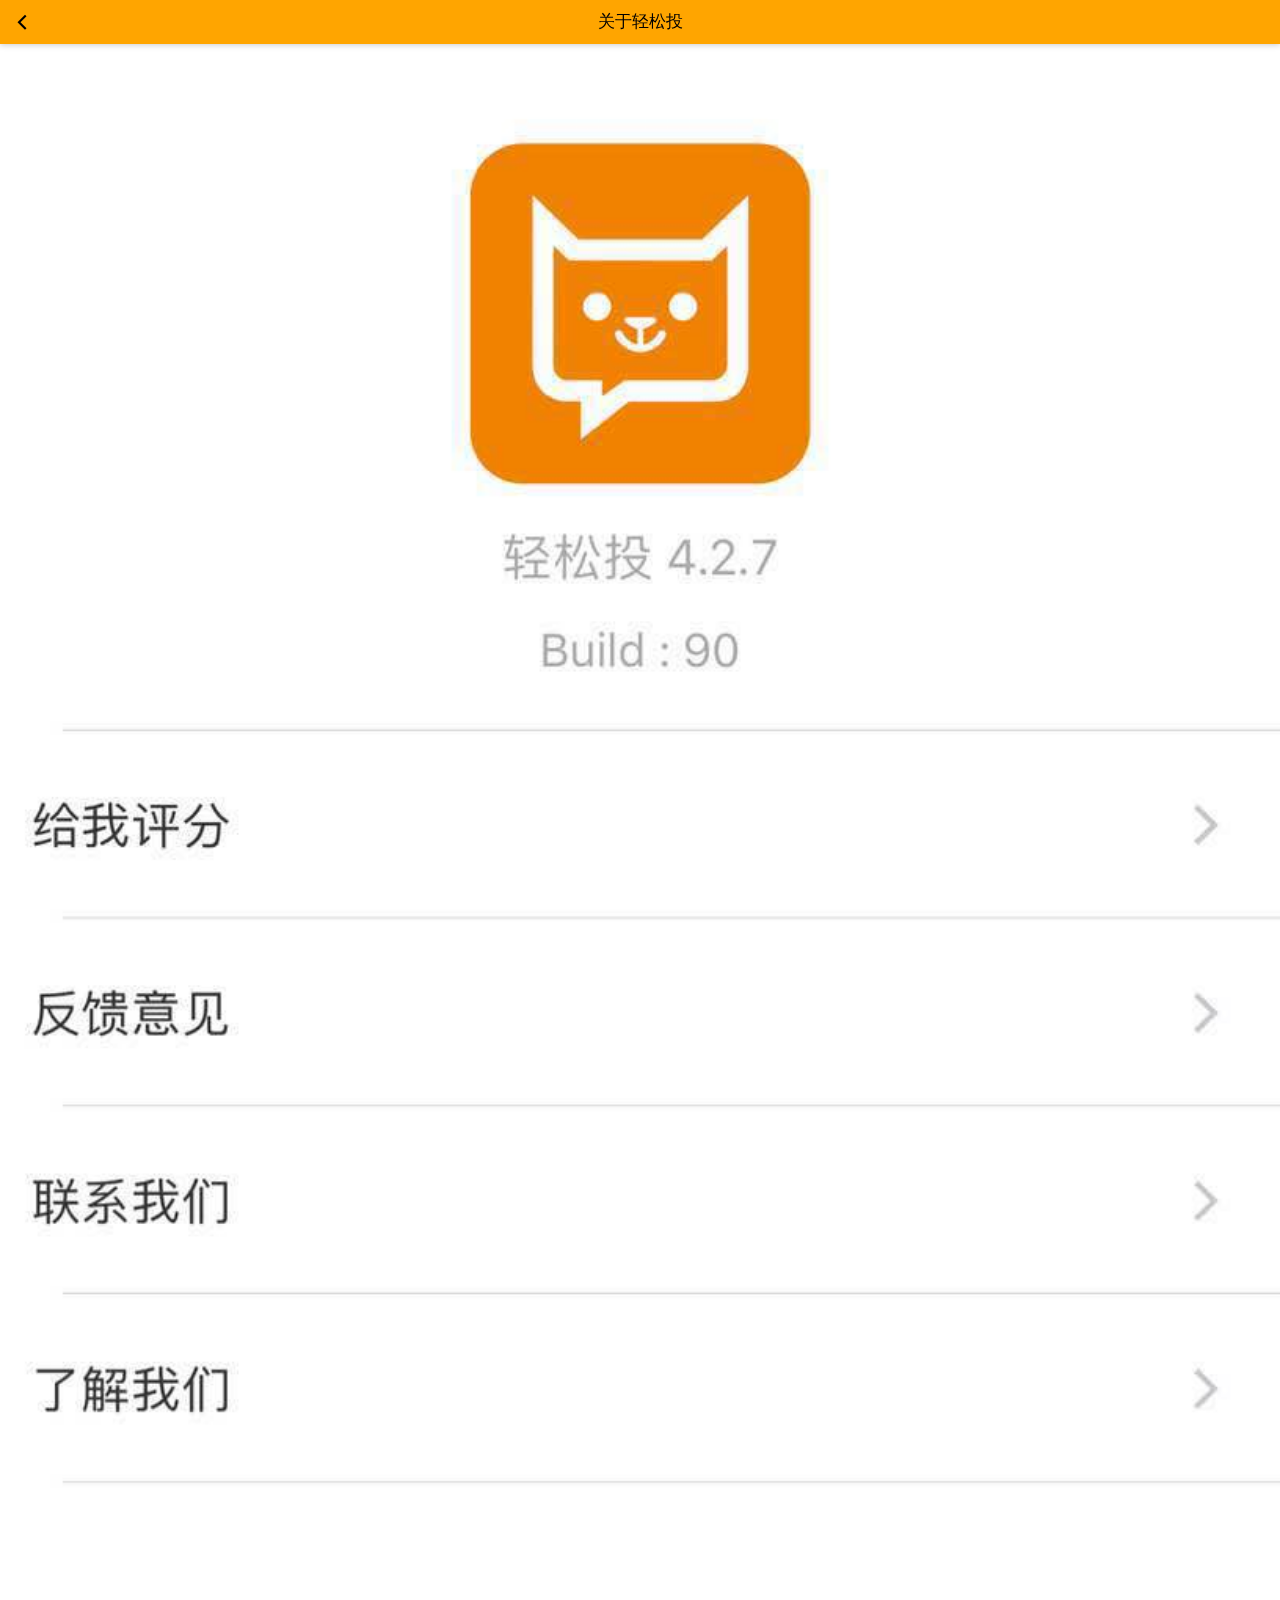
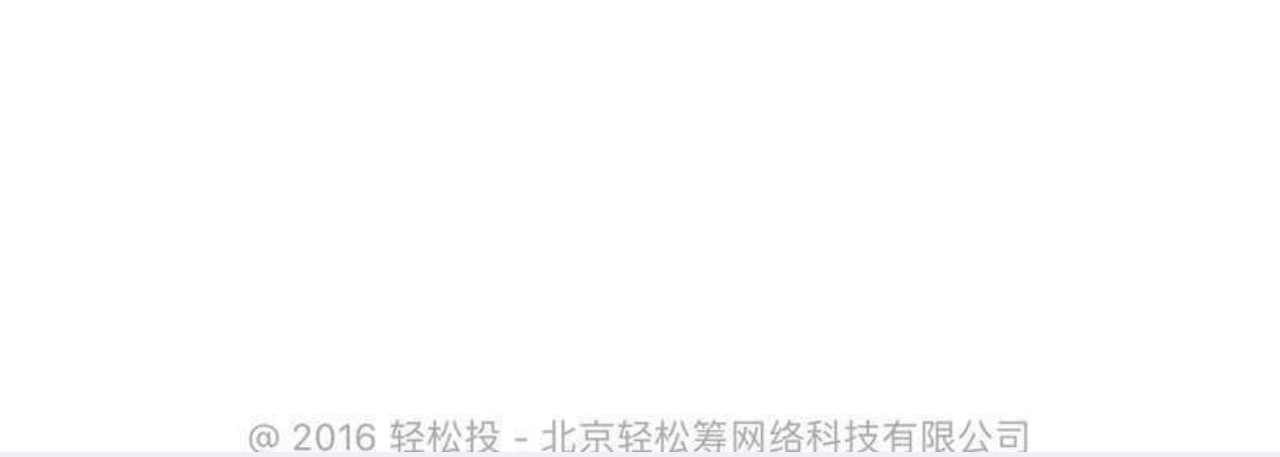
<file: banben.html>
<!doctype html>
<html>

	<head>
		<meta charset="UTF-8">
		<title></title>
		<meta name="viewport" content="width=device-width,initial-scale=1,minimum-scale=1,maximum-scale=1,user-scalable=no" />
		<link href="css/mui.min.css" rel="stylesheet" />
		<link rel="stylesheet" href="css/index.css" />
	</head>

	<body>
		<header class="mui-bar mui-bar-nav">
		    <a class="mui-action-back mui-icon mui-icon-left-nav mui-pull-left"></a>
		    <h1 class="mui-title">关于轻松投</h1>
		</header>
		<div class="mui-content ban">
		    <img src="img/banben.jpg" alt="" />
		</div>
		<script src="js/mui.min.js"></script>
		<script type="text/javascript">
			mui.init()
		</script>
	</body>

</html>
</file>
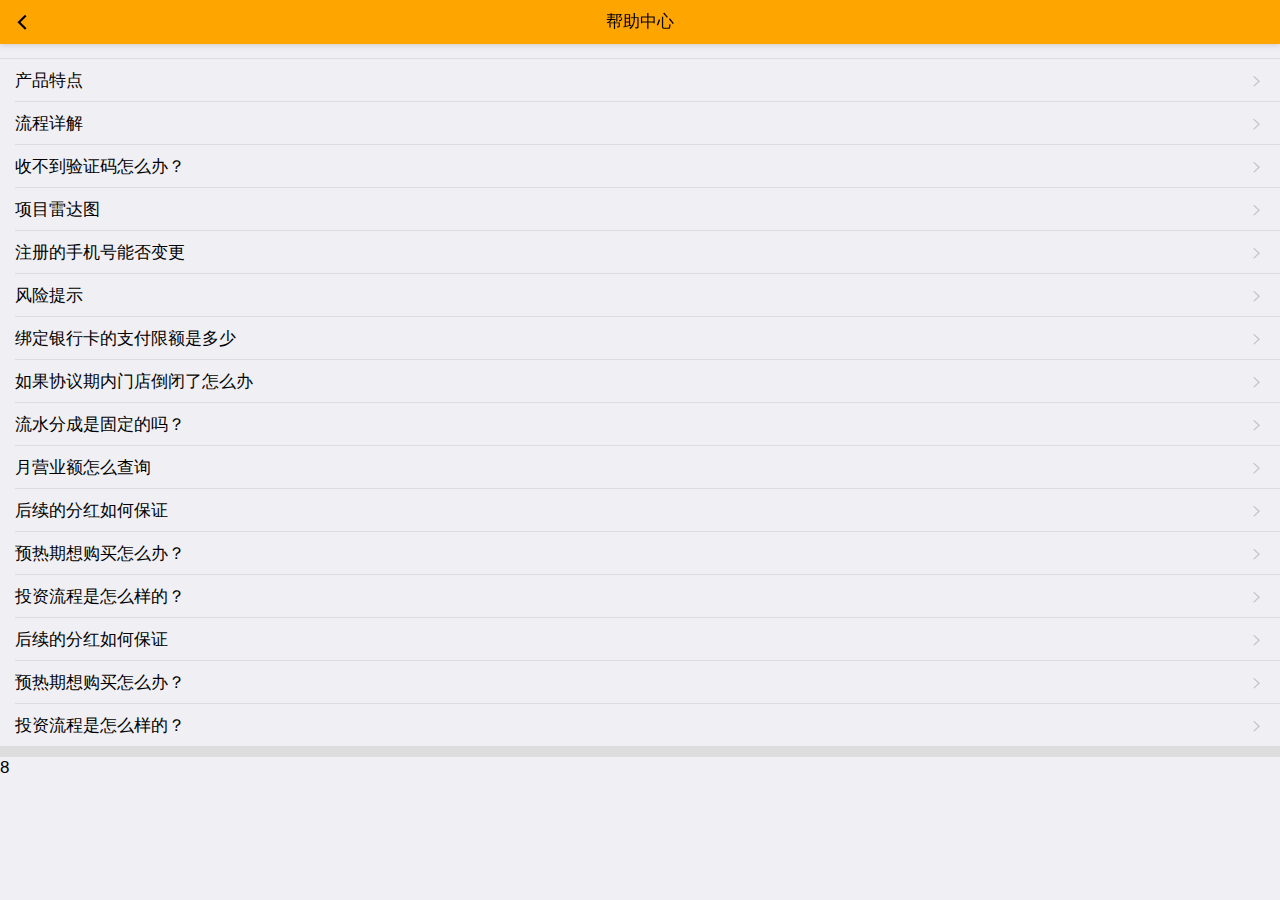
<file: bang.html>
<!doctype html>
<html>

	<head>
		<meta charset="UTF-8">
		<title></title>
		<meta name="viewport" content="width=device-width,initial-scale=1,minimum-scale=1,maximum-scale=1,user-scalable=no" />
		<link href="css/mui.min.css" rel="stylesheet" />
		<link rel="stylesheet" href="css/index.css" />
	</head>

	<body>
		<header class="mui-bar mui-bar-nav">
			<a class="mui-action-back mui-icon mui-icon-left-nav mui-pull-left"></a>
			<h1 class="mui-title">帮助中心</h1>
		</header>
		<div class="mui-content">
			<ul class="mui-table-view">
				<li class="mui-table-view-cell">
					<a class="mui-navigate-right">
						产品特点
					</a>
				</li>
				<li class="mui-table-view-cell">
					<a class="mui-navigate-right">
						流程详解
					</a>
				</li>
				<li class="mui-table-view-cell">
					<a class="mui-navigate-right">
						收不到验证码怎么办？
					</a>
				</li>
				<li class="mui-table-view-cell">
					<a class="mui-navigate-right">
						项目雷达图
					</a>
				</li>
				<li class="mui-table-view-cell">
					<a class="mui-navigate-right">
						注册的手机号能否变更
					</a>
				</li>
				<li class="mui-table-view-cell">
					<a class="mui-navigate-right">
						风险提示
					</a>
				</li>
				<li class="mui-table-view-cell">
					<a class="mui-navigate-right">
						绑定银行卡的支付限额是多少
					</a>
				</li>
				<li class="mui-table-view-cell">
					<a class="mui-navigate-right">
						如果协议期内门店倒闭了怎么办
					</a>
				</li>
				<li class="mui-table-view-cell">
					<a class="mui-navigate-right">
						流水分成是固定的吗？
					</a>
				</li>
				<li class="mui-table-view-cell">
					<a class="mui-navigate-right">
						月营业额怎么查询
					</a>
				</li>
				<li class="mui-table-view-cell">
					<a class="mui-navigate-right">
						后续的分红如何保证
					</a>
				</li>
				<li class="mui-table-view-cell">
					<a class="mui-navigate-right">
						预热期想购买怎么办？
					</a>
				</li>
				<li class="mui-table-view-cell">
					<a class="mui-navigate-right">
						投资流程是怎么样的？

					</a>
				</li>
				<li class="mui-table-view-cell">
					<a class="mui-navigate-right">
						后续的分红如何保证
					</a>
				</li>
				<li class="mui-table-view-cell">
					<a class="mui-navigate-right">
						预热期想购买怎么办？
					</a>
				</li>
				<li class="mui-table-view-cell">
					<a class="mui-navigate-right">
						投资流程是怎么样的？

					</a>
				</li>
			</ul>
		</div>
		<script src="js/mui.min.js"></script>
		<script type="text/javascript">
			mui.init()
		</script>8
	</body>

</html>
</file>
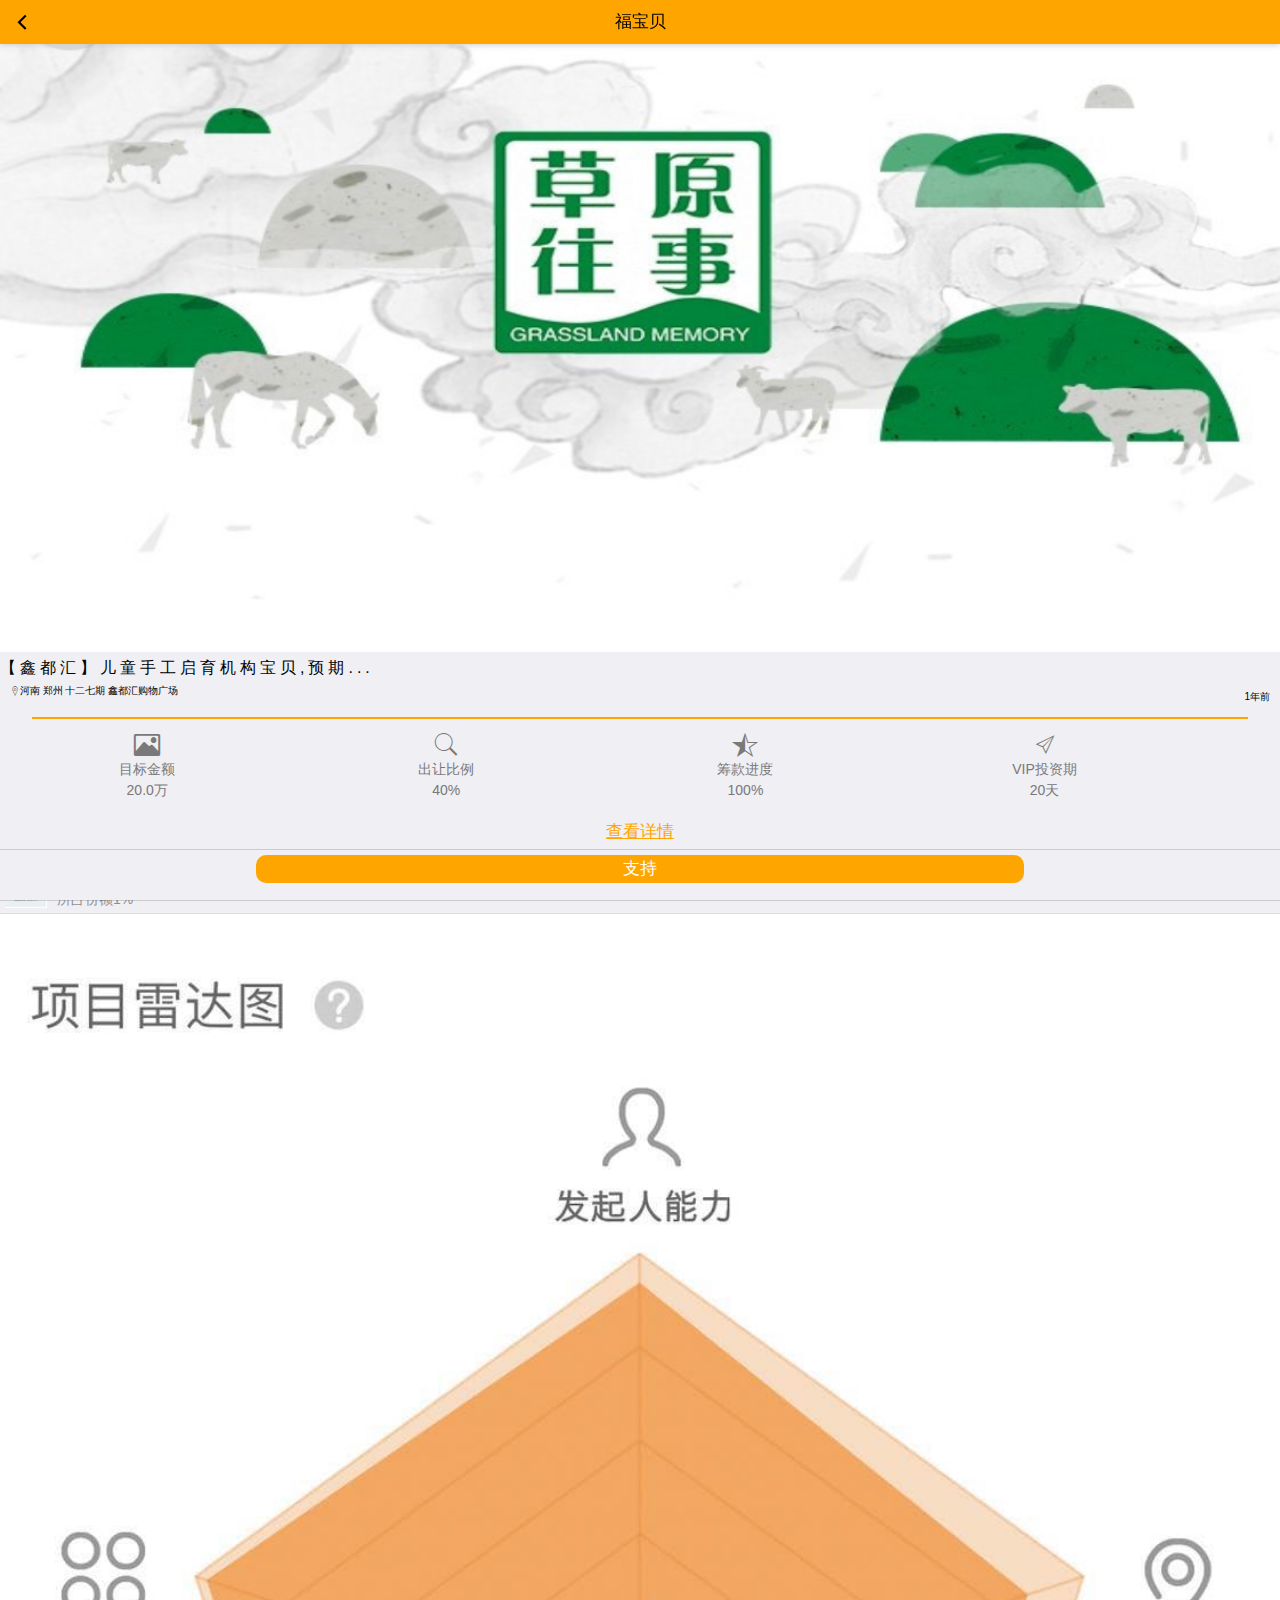
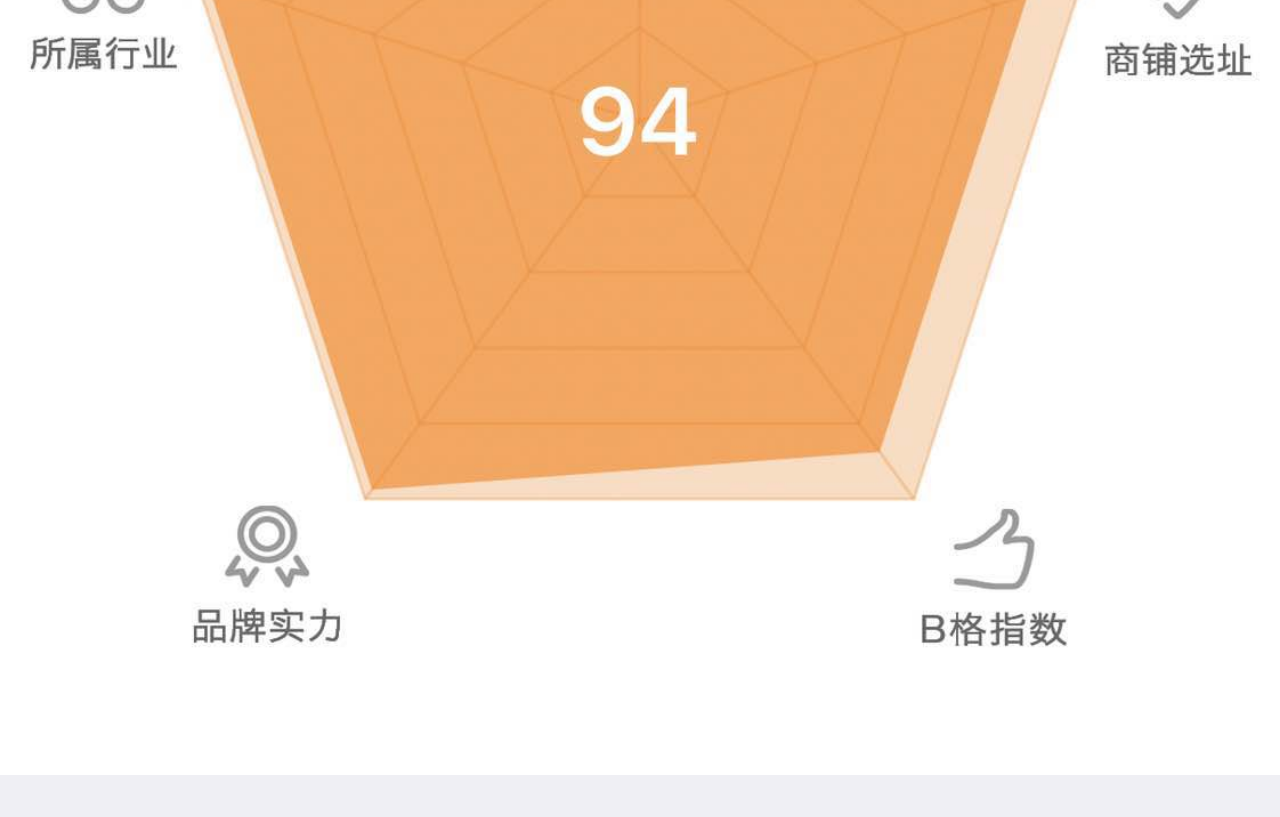
<file: caoyuan.html>
<!doctype html>
<html>

	<head>
		<meta charset="UTF-8">
		<title></title>
		<meta name="viewport" content="width=device-width,initial-scale=1,minimum-scale=1,maximum-scale=1,user-scalable=no" />
		<link href="css/mui.min.css" rel="stylesheet" />
		<link rel="stylesheet" href="css/index.css" />
	</head>

	<body class="fu-bg">
		<header class="mui-bar mui-bar-nav">
		    <a class="mui-action-back mui-icon mui-icon-left-nav mui-pull-left"></a>
		    <h1 class="mui-title">福宝贝</h1>
		</header>
		<div class="mui-content">
		    <a href="#" class="fu-a">
		    	<img src="img/cao.jpg" alt="" />
		    </a>
		    <p class="xing">【鑫都汇】儿童手工启育机构宝贝,预期...</p>
		    <div class="dizhi mui-clearfix">
		    	<i class="mui-icon mui-icon-location mui-pull-left">河南 郑州 十二七期 鑫都汇购物广场   </i>
		    	<span class="mui-pull-right">1年前</span>
		    	
		    </div>
		    <div class="jindu"></div>
		    
		    <div class="fubaobei">
				<div class="fu1">
					<dl>
						<dt class="mui-icon mui-icon-image"></dt>
						<dd>目标金额</dd>
						<dd>20.0万</dd>
					</dl>
					<dl>
						<dt class="mui-icon mui-icon-search"></dt>
						<dd>出让比例</dd>
						<dd>40%</dd>
					</dl>
					<dl>
						<dt class="mui-icon mui-icon-starhalf"></dt>
						<dd>筹款进度</dd>
						<dd>100%</dd>
					</dl>
					<dl>
						<dt class="mui-icon mui-icon-paperplane"></dt>
						<dd>VIP投资期</dd>
						<dd>20天</dd>
					</dl>
				</div>
				
				<a href="#" class="xiangqing">查看详情</a>
			</div>
			
			<ul class="mui-table-view none a">
			    <li class="mui-table-view-cell mui-media s">
			        <a href="javascript:;">
			            <img class="mui-media-object mui-pull-left" src="img/qn.png">
			            <div class="mui-media-body">
			            	支持<span>6000.00</span>
			                <p class="mui-ellipsis">所占份额1%</p>
			            </div>
			        </a>
			    </li>
			</ul>
			
			<div class="leida">
				<img src="img/leida.jpg" alt="" />
			</div>			    
		</div>
		<nav class="mui-bar mui-bar-tab lei-bg">
		    <a class="lei"> 支持 </a>
		   
		</nav>
		
		<script src="js/mui.min.js"></script>
		<script type="text/javascript">
			mui.init()
			
		</script>
	</body>

</html>
</file>
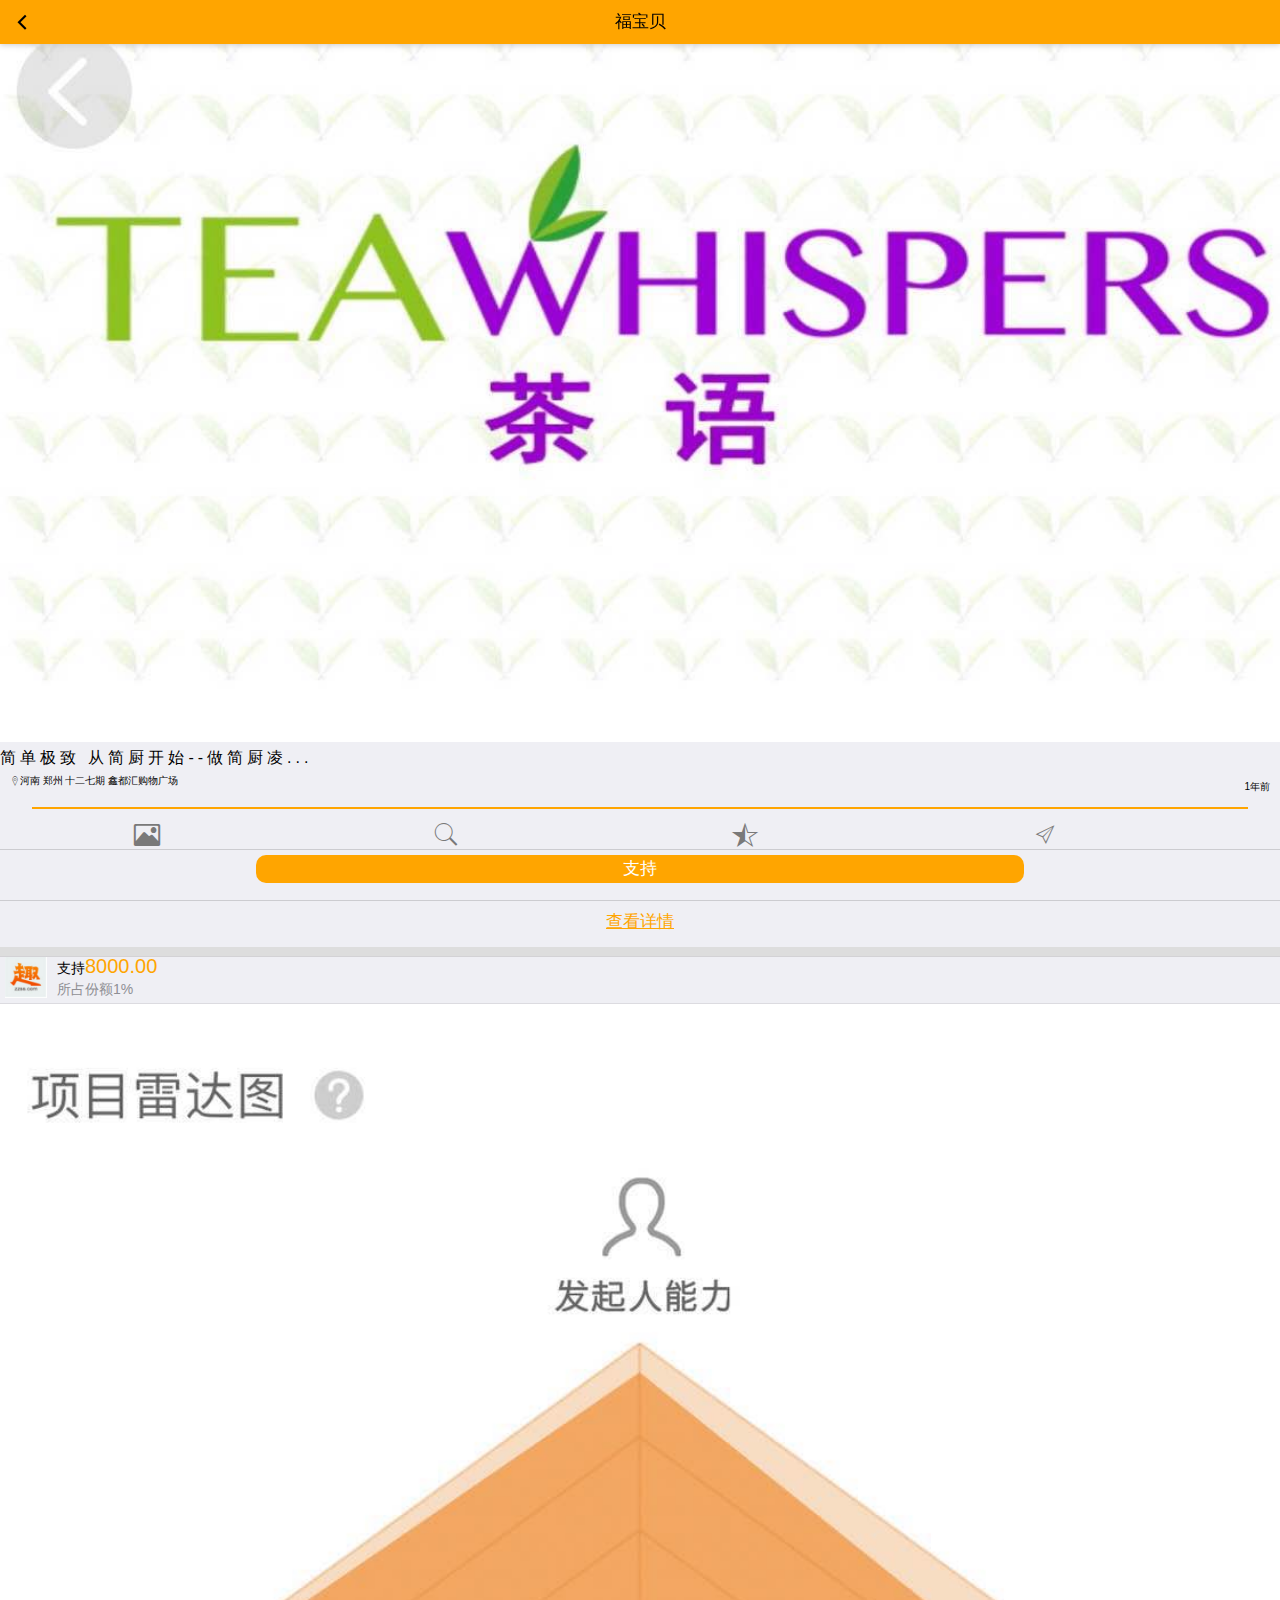
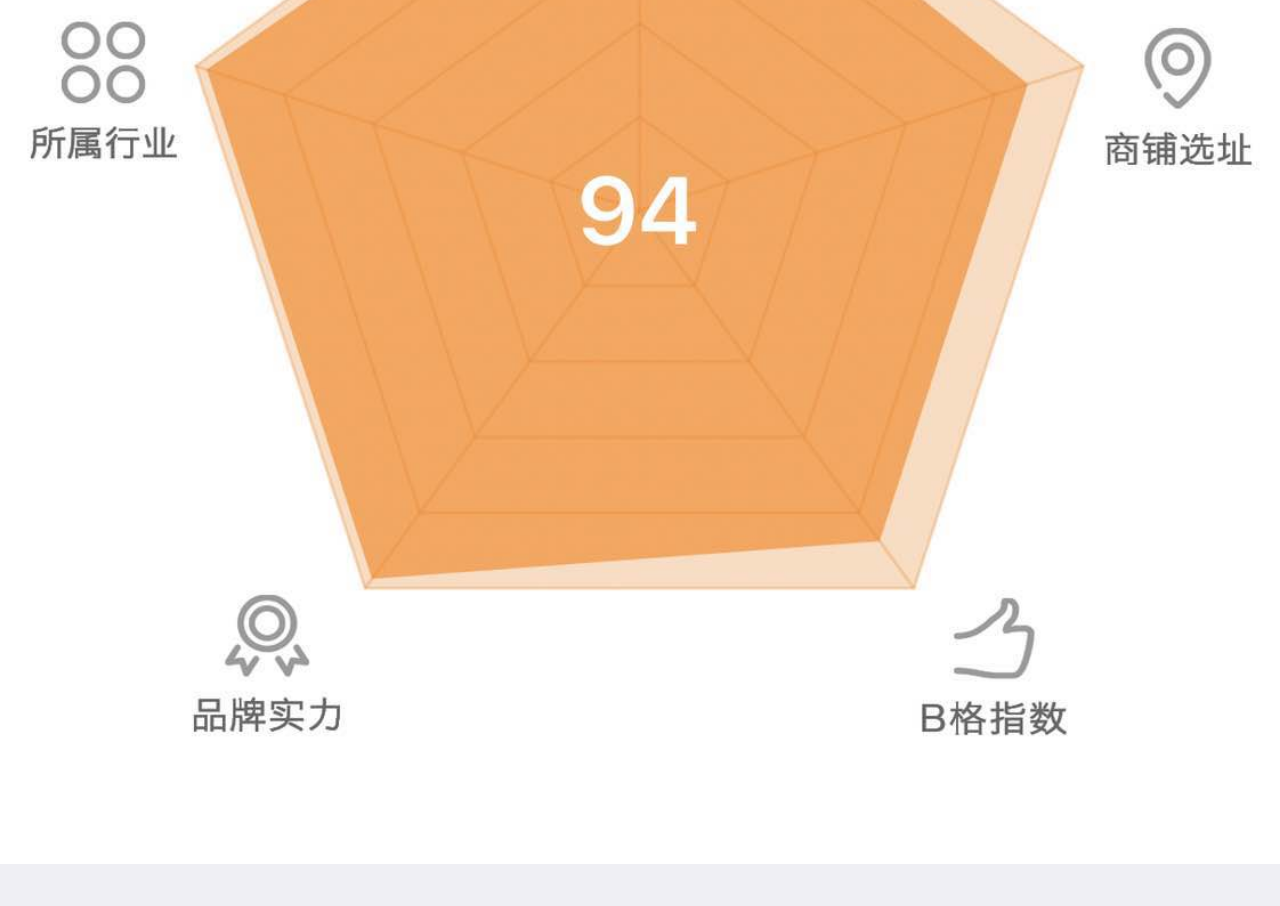
<file: chayu.html>
<!doctype html>
<html>

	<head>
		<meta charset="UTF-8">
		<title></title>
		<meta name="viewport" content="width=device-width,initial-scale=1,minimum-scale=1,maximum-scale=1,user-scalable=no" />
		<link href="css/mui.min.css" rel="stylesheet" />
		<link rel="stylesheet" href="css/index.css" />
	</head>

	<body class="fu-bg">
		<header class="mui-bar mui-bar-nav">
		    <a class="mui-action-back mui-icon mui-icon-left-nav mui-pull-left"></a>
		    <h1 class="mui-title">福宝贝</h1>
		</header>
		<div class="mui-content">
		    <a href="#" class="fu-a">
		    	<img src="img/chayu.jpg" alt="" />
		    </a>
		    <p class="xing">简单极致 从简厨开始--做简厨凌...</p>
		    <div class="dizhi mui-clearfix">
		    	<i class="mui-icon mui-icon-location mui-pull-left">河南 郑州 十二七期 鑫都汇购物广场   </i>
		    	<span class="mui-pull-right">1年前</span>
		    	
		    </div>
		    <div class="jindu"></div>
		    
		    <div class="fubaobei">
				<div class="fu1">
					<dl>
						<dt class="mui-icon mui-icon-image"></dt>
						<dd>目标金额</dd>
						<dd>80.0万</dd>
					</dl>
					<dl>
						<dt class="mui-icon mui-icon-search"></dt>
						<dd>出让比例</dd>
						<dd>40%</dd>
					</dl>
					<dl>
						<dt class="mui-icon mui-icon-starhalf"></dt>
						<dd>筹款进度</dd>
						<dd>100%</dd>
					</dl>
					<dl>
						<dt class="mui-icon mui-icon-paperplane"></dt>
						<dd>VIP投资期</dd>
						<dd>20天</dd>
					</dl>
				</div>
				
				<a href="#" class="xiangqing">查看详情</a>
			</div>
			
			<ul class="mui-table-view none a">
			    <li class="mui-table-view-cell mui-media s">
			        <a href="javascript:;">
			            <img class="mui-media-object mui-pull-left" src="img/qn.png">
			            <div class="mui-media-body">
			            	支持<span>8000.00</span>
			                <p class="mui-ellipsis">所占份额1%</p>
			            </div>
			        </a>
			    </li>
			</ul>
			
			<div class="leida">
				<img src="img/leida.jpg" alt="" />
			</div>			    
		</div>
		<nav class="mui-bar mui-bar-tab lei-bg">
		    <a class="lei"> 支持 </a>
		   
		</nav>
		
		<script src="js/mui.min.js"></script>
		<script type="text/javascript">
			mui.init()
			
		</script>
	</body>

</html>
</file>
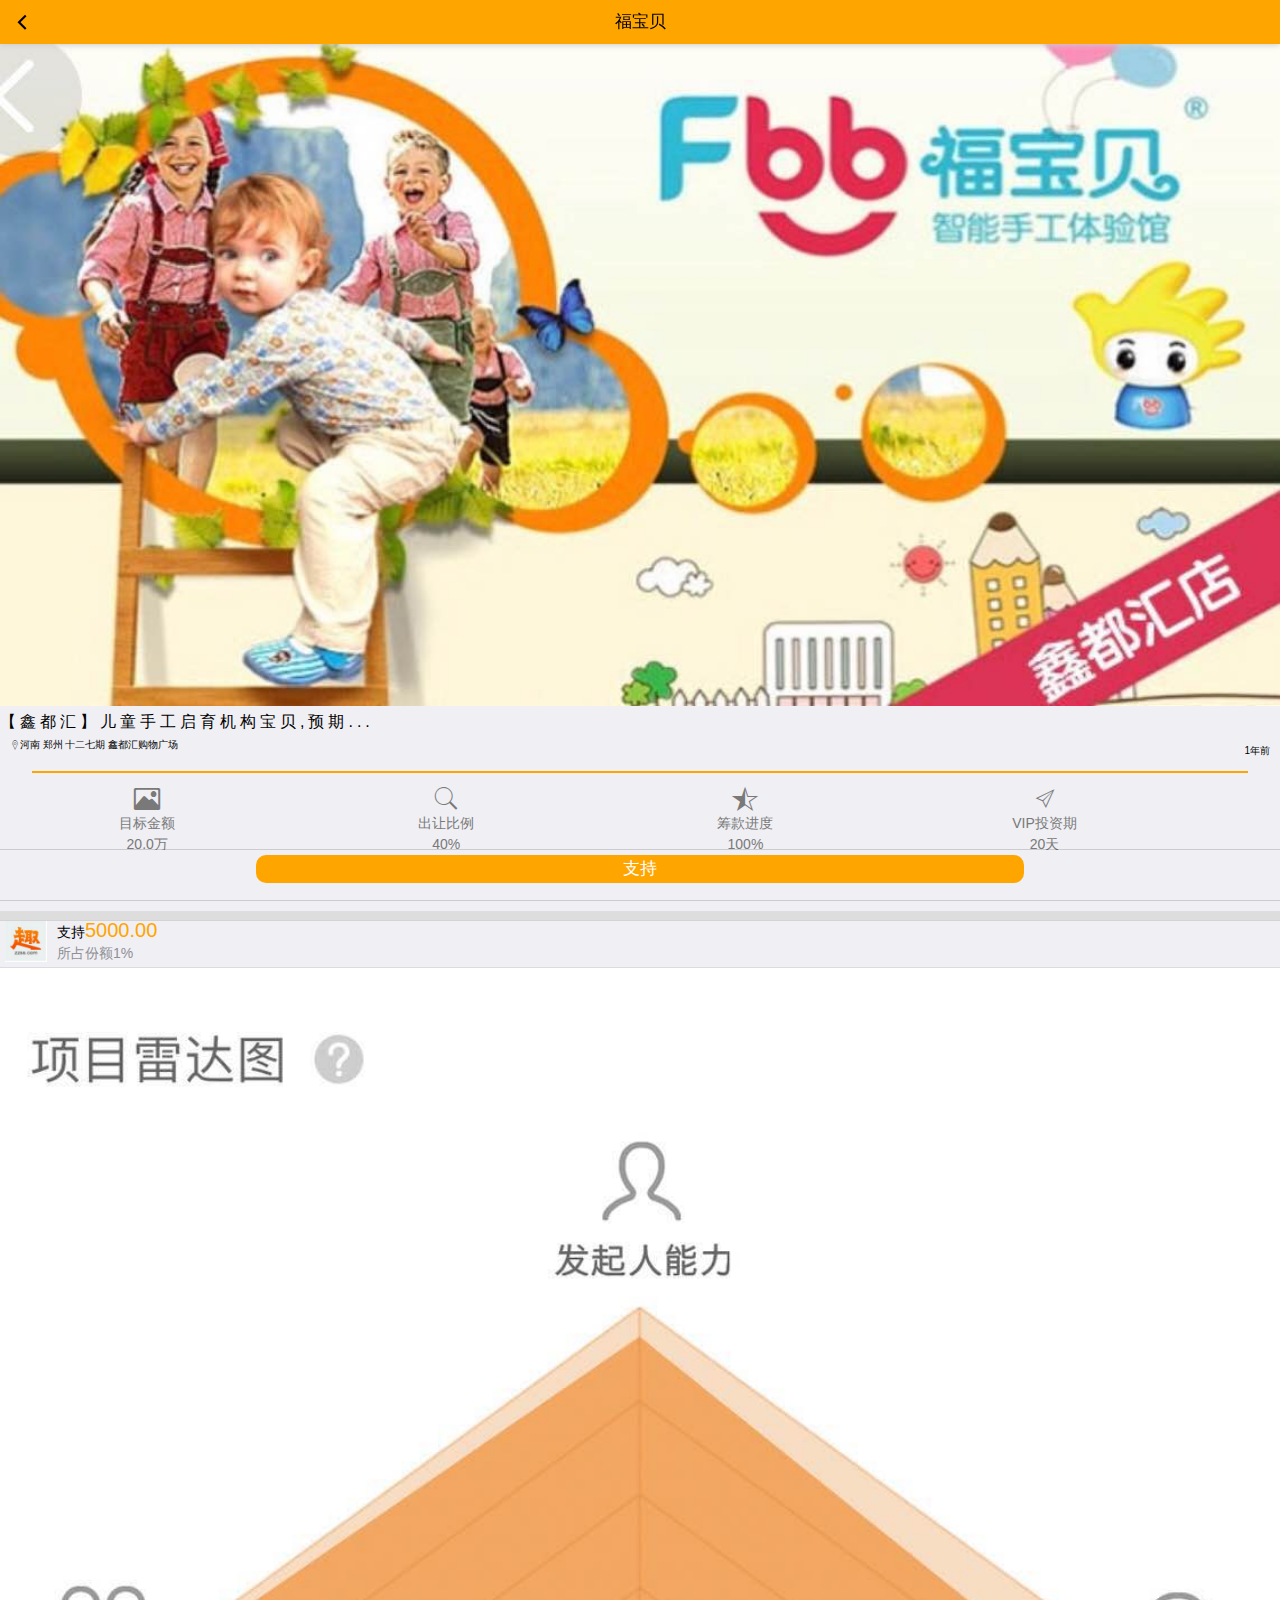
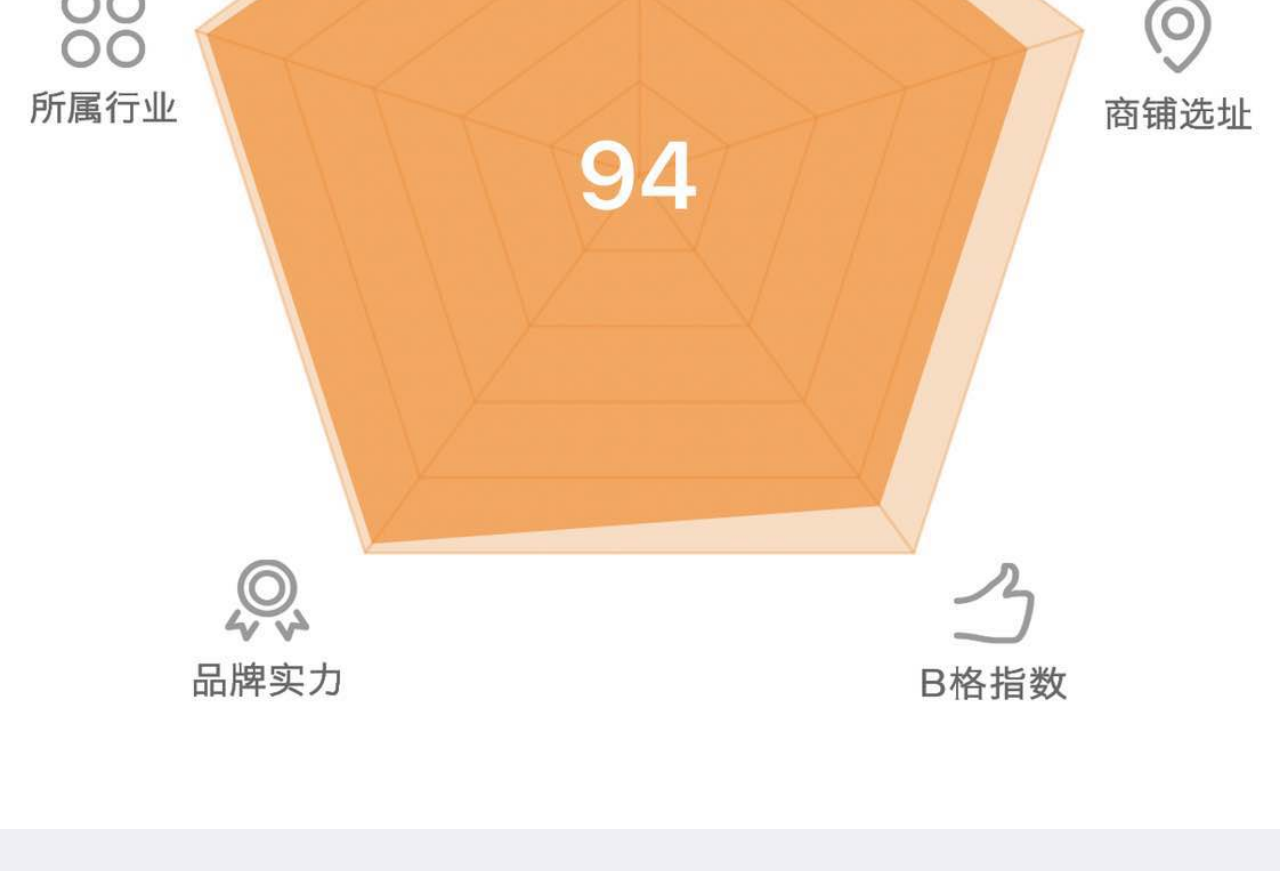
<file: fubaobei.html>
<!doctype html>
<html>

	<head>
		<meta charset="UTF-8">
		<title></title>
		<meta name="viewport" content="width=device-width,initial-scale=1,minimum-scale=1,maximum-scale=1,user-scalable=no" />
		<link href="css/mui.min.css" rel="stylesheet" />
		<link rel="stylesheet" href="css/index.css" />
	</head>

	<body class="fu-bg">
		<header class="mui-bar mui-bar-nav">
		    <a class="mui-action-back mui-icon mui-icon-left-nav mui-pull-left"></a>
		    <h1 class="mui-title">福宝贝</h1>
		</header>
		<div class="mui-content">
		    <a href="#" class="fu-a">
		    	<img src="img/fubaobei1.jpg" alt="" />
		    </a>
		    <p class="xing">【鑫都汇】儿童手工启育机构宝贝,预期...</p>
		    <div class="dizhi mui-clearfix">
		    	<i class="mui-icon mui-icon-location mui-pull-left">河南 郑州 十二七期 鑫都汇购物广场   </i>
		    	<span class="mui-pull-right">1年前</span>
		    	
		    </div>
		    <div class="jindu"></div>
		    
		    <div class="fubaobei">
				<div class="fu1">
					<dl>
						<dt class="mui-icon mui-icon-image"></dt>
						<dd>目标金额</dd>
						<dd>20.0万</dd>
					</dl>
					<dl>
						<dt class="mui-icon mui-icon-search"></dt>
						<dd>出让比例</dd>
						<dd>40%</dd>
					</dl>
					<dl>
						<dt class="mui-icon mui-icon-starhalf"></dt>
						<dd>筹款进度</dd>
						<dd>100%</dd>
					</dl>
					<dl>
						<dt class="mui-icon mui-icon-paperplane"></dt>
						<dd>VIP投资期</dd>
						<dd>20天</dd>
					</dl>
				</div>
				
				<a href="#" class="xiangqing">查看详情</a>
			</div>
			
			<ul class="mui-table-view none a">
			    <li class="mui-table-view-cell mui-media s">
			        <a href="javascript:;">
			            <img class="mui-media-object mui-pull-left" src="img/qn.png">
			            <div class="mui-media-body">
			            	支持<span>5000.00</span>
			                <p class="mui-ellipsis">所占份额1%</p>
			            </div>
			        </a>
			    </li>
			</ul>
			
			<div class="leida">
				<img src="img/leida.jpg" alt="" />
			</div>			    
		</div>
		<nav class="mui-bar mui-bar-tab lei-bg">
		    <a class="lei"> 支持 </a>
		   
		</nav>
		
		<script src="js/mui.min.js"></script>
		<script type="text/javascript">
			mui.init()
			
		</script>
	</body>

</html>
</file>
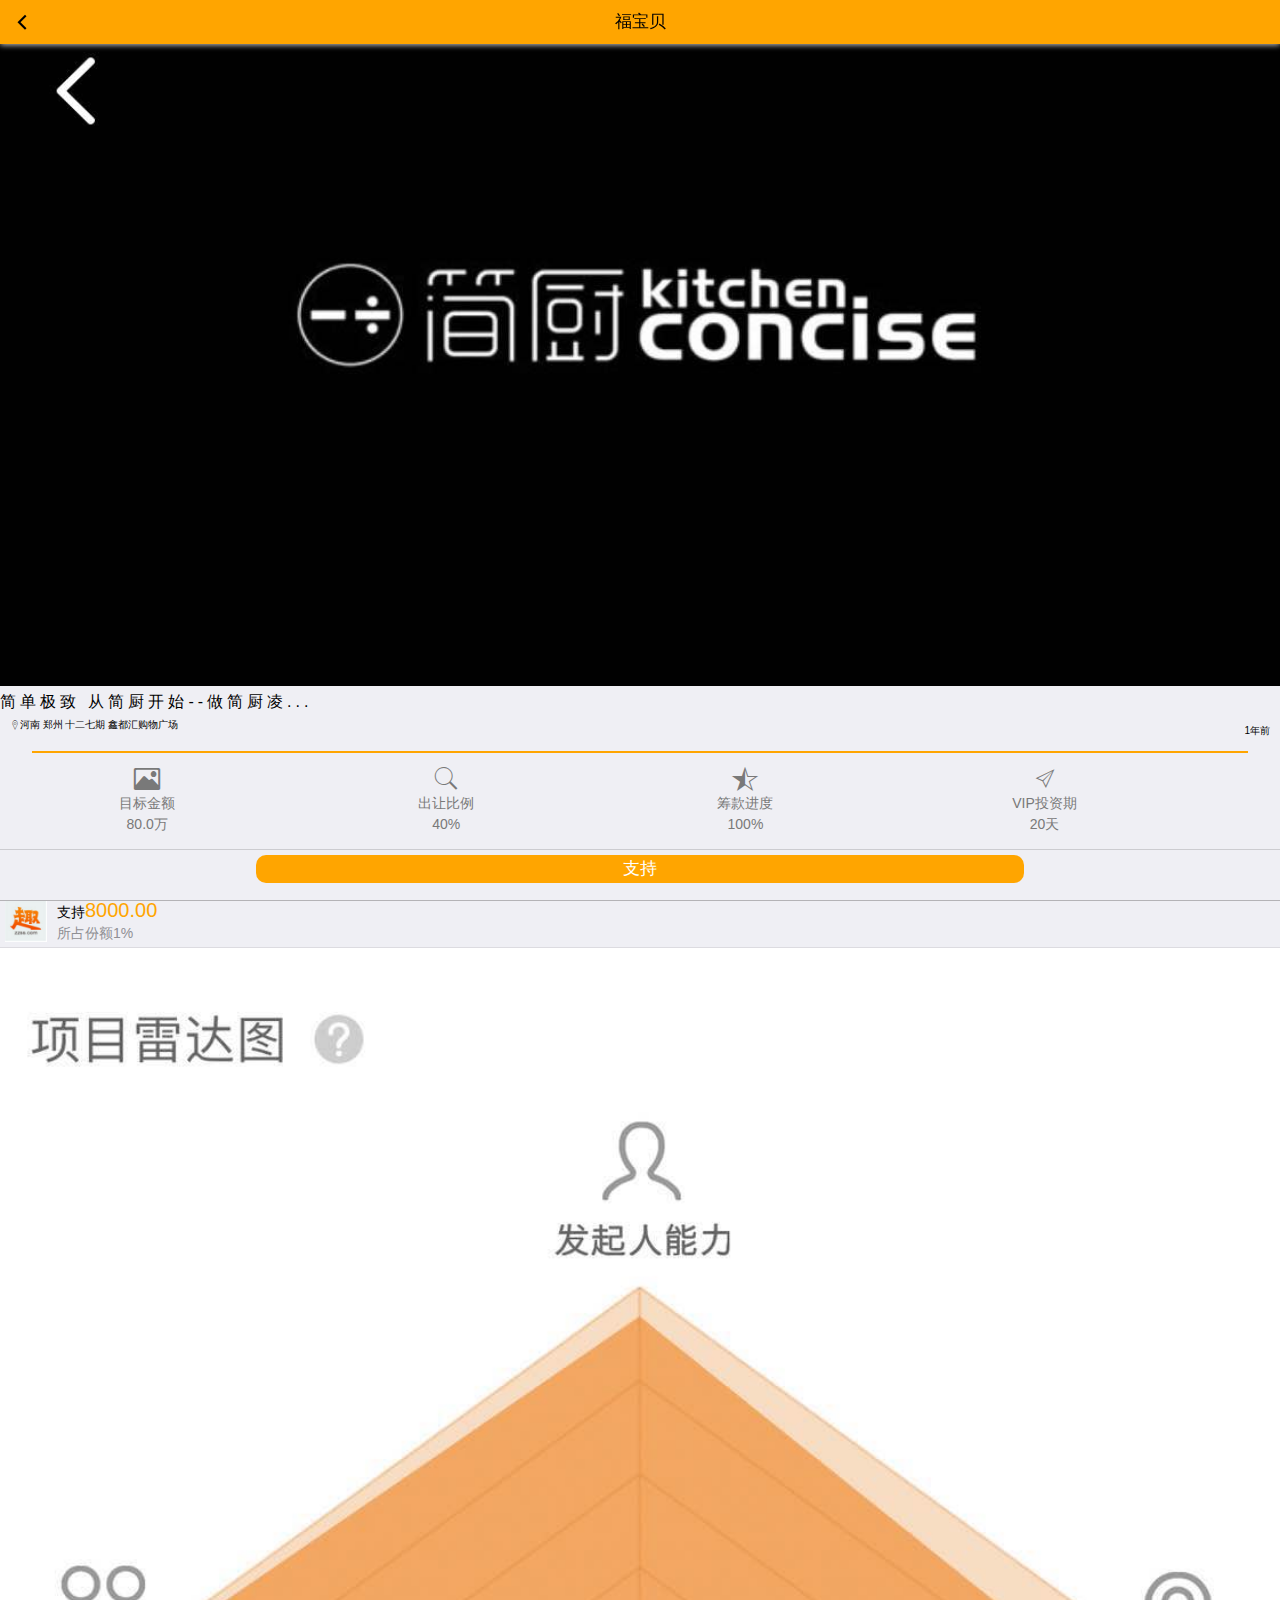
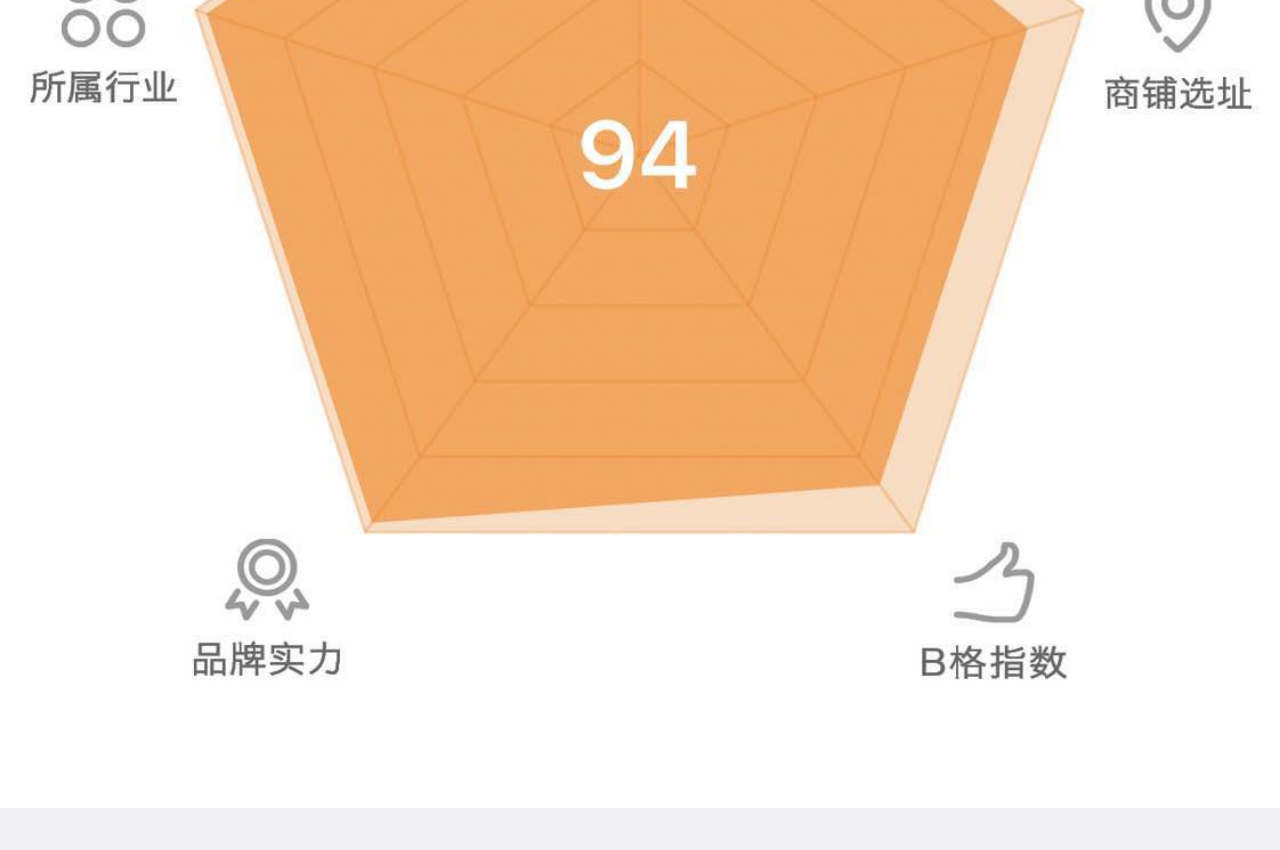
<file: jianchu.html>
<!doctype html>
<html>

	<head>
		<meta charset="UTF-8">
		<title></title>
		<meta name="viewport" content="width=device-width,initial-scale=1,minimum-scale=1,maximum-scale=1,user-scalable=no" />
		<link href="css/mui.min.css" rel="stylesheet" />
		<link rel="stylesheet" href="css/index.css" />
	</head>

	<body class="fu-bg">
		<header class="mui-bar mui-bar-nav">
		    <a class="mui-action-back mui-icon mui-icon-left-nav mui-pull-left"></a>
		    <h1 class="mui-title">福宝贝</h1>
		</header>
		<div class="mui-content">
		    <a href="#" class="fu-a">
		    	<img src="img/jianchu.jpg" alt="" />
		    </a>
		    <p class="xing">简单极致 从简厨开始--做简厨凌...</p>
		    <div class="dizhi mui-clearfix">
		    	<i class="mui-icon mui-icon-location mui-pull-left">河南 郑州 十二七期 鑫都汇购物广场   </i>
		    	<span class="mui-pull-right">1年前</span>
		    	
		    </div>
		    <div class="jindu"></div>
		    
		    <div class="fubaobei">
				<div class="fu1">
					<dl>
						<dt class="mui-icon mui-icon-image"></dt>
						<dd>目标金额</dd>
						<dd>80.0万</dd>
					</dl>
					<dl>
						<dt class="mui-icon mui-icon-search"></dt>
						<dd>出让比例</dd>
						<dd>40%</dd>
					</dl>
					<dl>
						<dt class="mui-icon mui-icon-starhalf"></dt>
						<dd>筹款进度</dd>
						<dd>100%</dd>
					</dl>
					<dl>
						<dt class="mui-icon mui-icon-paperplane"></dt>
						<dd>VIP投资期</dd>
						<dd>20天</dd>
					</dl>
				</div>
				
				<a href="#" class="xiangqing">查看详情</a>
			</div>
			
			<ul class="mui-table-view none a">
			    <li class="mui-table-view-cell mui-media s">
			        <a href="javascript:;">
			            <img class="mui-media-object mui-pull-left" src="img/qn.png">
			            <div class="mui-media-body">
			            	支持<span>8000.00</span>
			                <p class="mui-ellipsis">所占份额1%</p>
			            </div>
			        </a>
			    </li>
			</ul>
			
			<div class="leida">
				<img src="img/leida.jpg" alt="" />
			</div>			    
		</div>
		<nav class="mui-bar mui-bar-tab lei-bg">
		    <a class="lei"> 支持 </a>
		   
		</nav>
		
		<script src="js/mui.min.js"></script>
		<script type="text/javascript">
			mui.init()
			
		</script>
	</body>

</html>
</file>
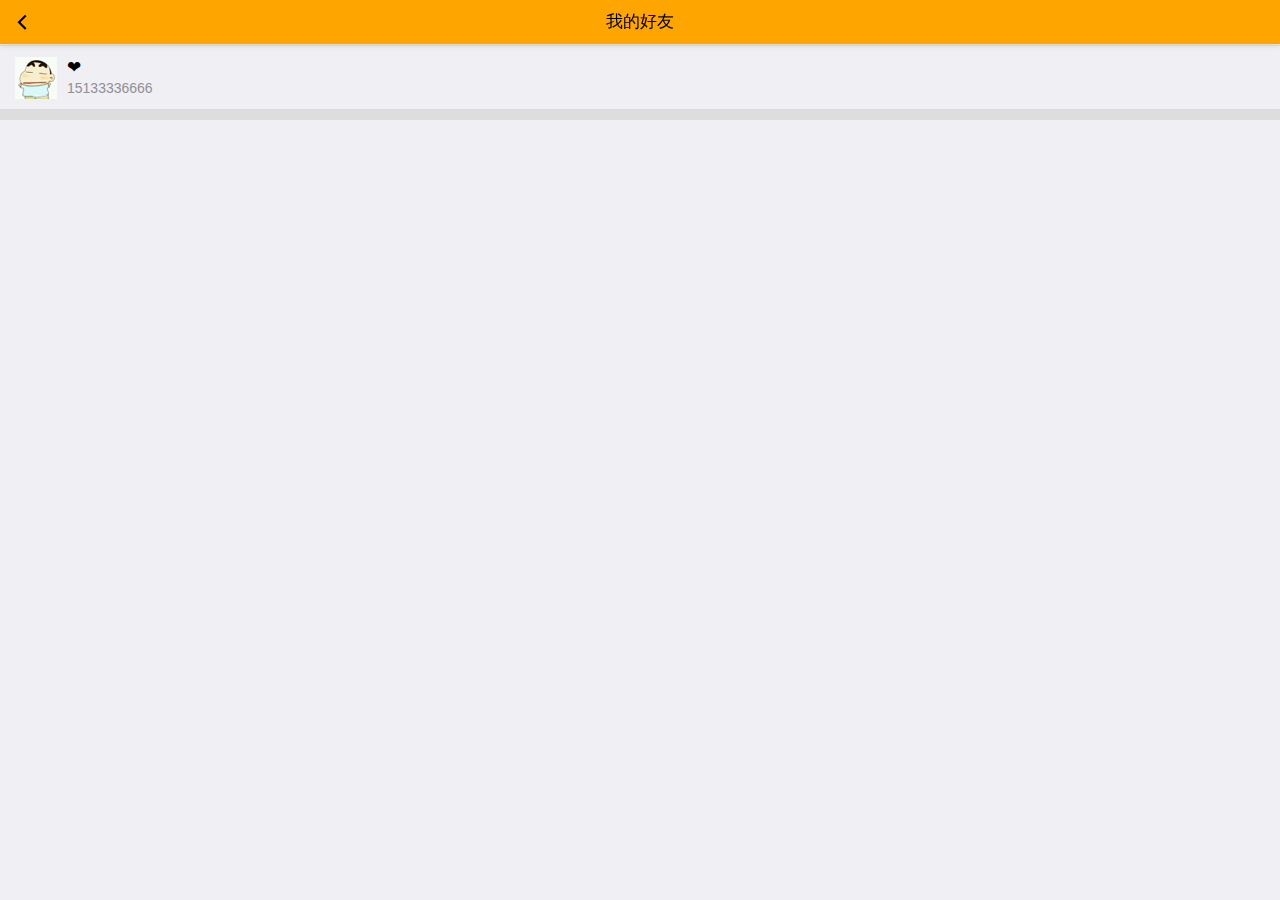
<file: lianxi.html>
<!doctype html>
<html>

	<head>
		<meta charset="UTF-8">
		<title></title>
		<meta name="viewport" content="width=device-width,initial-scale=1,minimum-scale=1,maximum-scale=1,user-scalable=no" />
		<link href="css/mui.min.css" rel="stylesheet" /><br />
		<link rel="stylesheet" href="css/index.css" />
	</head>

	<body class="c">
		<header class="mui-bar mui-bar-nav">
			<a class="mui-action-back mui-icon mui-icon-left-nav mui-pull-left"></a>
			<h1 class="mui-title">我的好友</h1>
		</header>
		<div class="mui-content">
		    <ul class="mui-table-view">
		        <li class="mui-table-view-cell mui-media">
		            <a href="javascript:;">
		                <img class="mui-media-object mui-pull-left" src="img/tou.jpg">
		                <div class="mui-media-body">❤
		                    
		                    <p class="mui-ellipsis">15133336666</p>
		                </div>
		            </a>
		        </li>
		        
		    </ul>
		</div>
		

		<script src="js/mui.min.js"></script>
		<script type="text/javascript">
			mui.init();
			mui.plusReady(function() {
				plus.contacts.getAddressBook(plus.contacts.ADDRESSBOOK_PHONE, function(d) {
					d.find("", function(tell) {
						
						var html="";
						for(var i = 0; i < tell.length; i++) {
							html+='<li class="mui-table-view-cell mui-media">';
							html+='<a href="javascript:;">';
							html+='<img class="mui-media-object mui-pull-left" src="img/tou.jpg">';
							html+='<div class="mui-media-body">'+tell[i].displayName+'';
							html+='<p class="mui-ellipsis">'+tell[i].phoneNumbers[0].value+'';
							html+='</p>';
							html+='</div>';
							html+='</a>'
							html+='</li>';
							mui('.mui-media')[0].innerHTML=html
						}

					})
				})
			})
		</script>
	</body>

</html>
</file>
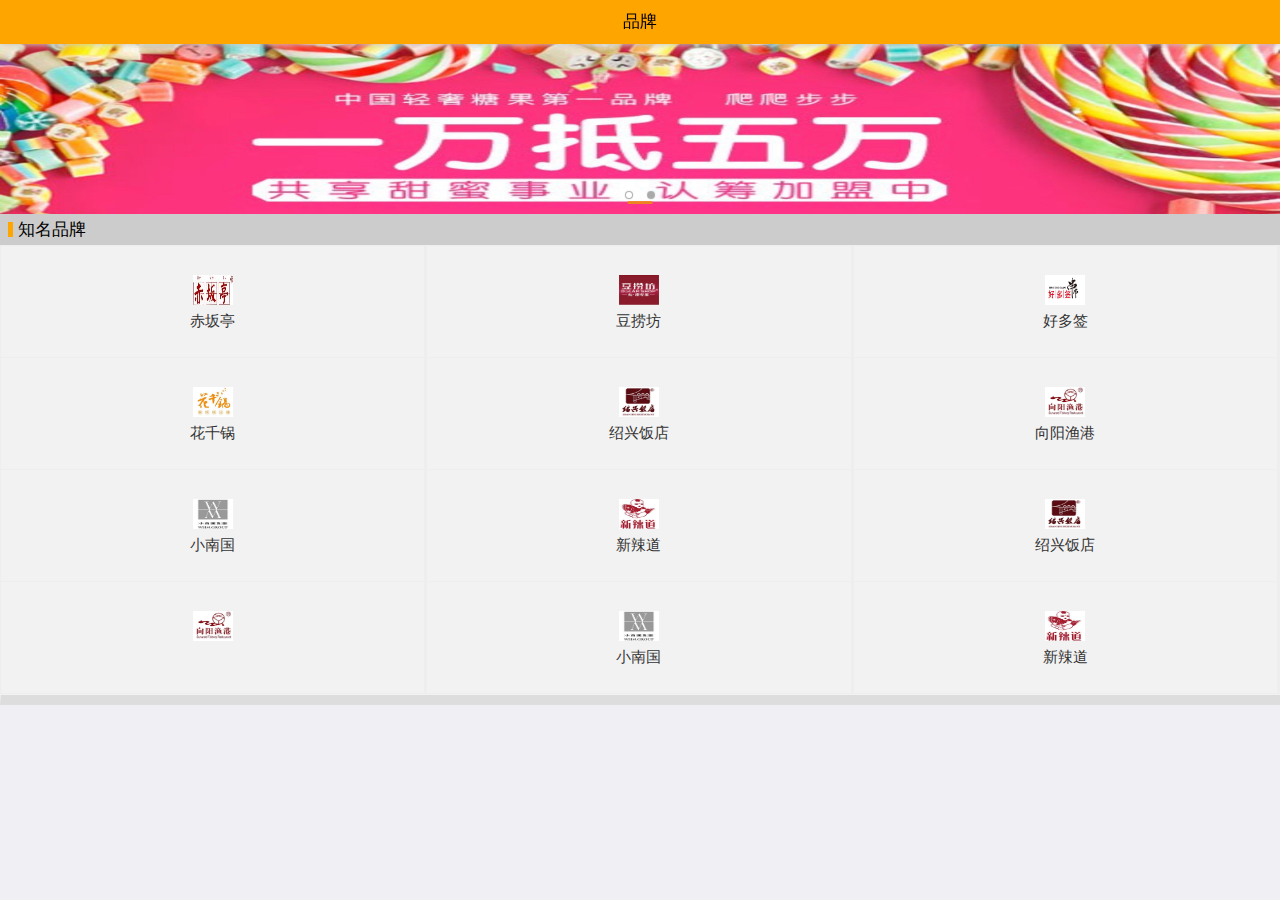
<file: pingpai.html>
<!doctype html>
<html>

	<head>
		<meta charset="UTF-8">
		<title></title>
		<meta name="viewport" content="width=device-width,initial-scale=1,minimum-scale=1,maximum-scale=1,user-scalable=no" />
		<link href="css/mui.min.css" rel="stylesheet" />
		<link rel="stylesheet" type="text/css" href="css/index.css"/>
	</head>

	<body>
		<header class="mui-bar mui-bar-nav">
		    <h1 class="mui-title">品牌</h1>
		</header>
		<div id="refreshContainer" class="mui-content mui-scroll-wrapper">

			<div class="mui-scroll">
		    <!--轮播图-->
			<div id="slider" class="mui-slider">
				<div class="mui-slider-group mui-slider-loop">
					<!-- 额外增加的一个节点(循环轮播：第一个节点是最后一张轮播) -->
					<div class="mui-slider-item mui-slider-item-duplicate">
						<a href="#">
							<img src="img/banner.jpg">
						</a>
					</div>
					<!-- 第一张 -->
					<div class="mui-slider-item">
						<a href="#">
							<img src="img/banner.jpg" alt="" />
						</a>
					</div>
					<!-- 第二张 -->
					<div class="mui-slider-item">
						<a href="#">
							<img src="img/banner.jpg">
						</a>
					</div>
					<!-- 额外增加的一个节点(循环轮播：最后一个节点是第一张轮播) -->
					<div class="mui-slider-item mui-slider-item-duplicate">
						<a href="#">
							<img src="img/banner.jpg">
						</a>
					</div>
				</div>
				<div class="mui-slider-indicator">
					<div class="mui-indicator mui-active"></div>
					<div class="mui-indicator"></div>
				</div>
			</div>
		
			<div class="zhi1">
				<span class="zhi"></span>知名品牌
			</div>
			
			<!--九宫格-->
			<ul class="fj mui-table-view mui-grid-view mui-grid-9 mui-table-view-chevron">
				<li class="mui-table-view-cell mui-media mui-col-xs-4 mui-col-sm-4">
					<a href="#">
						<span class="logo">
							<img src="img/tu1.jpg" alt="" class="j" title="赤坂亭欢迎您"/>
						</span>
						<div class="mui-media-body">赤坂亭</div>
					</a>
				</li>
				<li class="mui-table-view-cell mui-media mui-col-xs-4 mui-col-sm-4">
					<a href="#">
						<span class="logo" >
							<img src="img/doulao.jpg" alt="" class="j" title="豆捞坊欢迎您"/>
						</span>
						<div class="mui-media-body">豆捞坊</div>
					</a>
				</li>
				<li class="mui-table-view-cell mui-media mui-col-xs-4 mui-col-sm-4">
					<a href="#">
						<span class="logo">
							<img src="img/qian.jpg" alt="" class="j" title="好多签欢迎您"/>
						</span>
						<div class="mui-media-body">好多签</div>
					</a>
				</li>
				<li class="mui-table-view-cell mui-media mui-col-xs-4 mui-col-sm-4">
					<a href="#">
						<span class="logo">
							<img src="img/hua.jpg" alt="" alt="" class="j" title="花千锅欢迎您"/>
						</span>
						<div class="mui-media-body">花千锅</div>
					</a>
				</li>
				<li class="mui-table-view-cell mui-media mui-col-xs-4 mui-col-sm-4">
					<a href="#">
						<span class="logo">
							<img src="img/shao.jpg" alt="" class="j" title="绍兴饭店欢迎您"/>
						</span>
						<div class="mui-media-body">绍兴饭店</div>
					</a>
				</li>
				<li class="mui-table-view-cell mui-media mui-col-xs-4 mui-col-sm-4">
					<a href="#">
						<span class="logo">
							<img src="img/xiang.jpg" alt="" class="j" title="向阳渔港欢迎您"/>
						</span>
						<div class="mui-media-body">向阳渔港</div>
					</a>
				</li>
				<li class="mui-table-view-cell mui-media mui-col-xs-4 mui-col-sm-4">
					<a href="#">
						<span class="logo">
							<img src="img/nan.jpg" alt="" class="j" title="小南国欢迎您"/>
						</span>
						<div class="mui-media-body">小南国</div>
					</a>
				</li>
				<li class="mui-table-view-cell mui-media mui-col-xs-4 mui-col-sm-4">
					<a href="#">
						<span class="logo">
							<img src="img/la.jpg" alt="" class="j" title="新辣道欢迎您"/>
						</span>
						<div class="mui-media-body">新辣道</div>
					</a>
				</li>
				<li class="mui-table-view-cell mui-media mui-col-xs-4 mui-col-sm-4">
					<a href="#">
						<span class="logo">
							<img src="img/shao.jpg" alt="" class="j" title="绍兴饭店欢迎您"/>
						</span>
						<div class="mui-media-body" >绍兴饭店</div>
					</a>
				</li>
				<li class="mui-table-view-cell mui-media mui-col-xs-4 mui-col-sm-4">
					<a href="#">
						<span class="logo">
							<img src="img/xiang.jpg" alt="" class="j" title="向阳渔港欢迎您"/>
						</span>
						<div class="mui-media-body"></div>
					</a>
				</li>
				<li class="mui-table-view-cell mui-media mui-col-xs-4 mui-col-sm-4">
					<a href="#">
						<span class="logo">
							<img src="img/nan.jpg" alt="" class="j" title="小南国欢迎您" />
						</span>
						<div class="mui-media-body" >小南国</div>
					</a>
				</li>
				<li class="mui-table-view-cell mui-media mui-col-xs-4 mui-col-sm-4">
					<a href="#">
						<span class="logo">
							<img src="img/la.jpg" alt="" class="j" title="新辣道欢迎您"/>
						</span>
						<div class="mui-media-body">新辣道</div>
					</a>
				</li>
			</ul>
		</div>	
		</div>
		
		<footer class="pin-footer">
			以上品牌由知名餐饮企业平台轻松投、众横快建联合打造
		</footer>
		<script src="js/mui.min.js"></script>
		<script type="text/javascript">
			var gallery = mui('.mui-slider');
				gallery.slider({
					interval: 5000 //自动轮播周期，若为0则不自动播放，默认为0；
				});
			function refreshDown() {
				setTimeout(function(){
				//停止刷新
				mui('#refreshContainer').pullRefresh().endPulldownToRefresh();
				},2000)
			}
			mui.init({
				pullRefresh: {
					container: "#refreshContainer", //下拉刷新容器标识，querySelector能定位的css选择器均可，比如：id、.class等
					down: {
						contentdown: "下拉可以刷新", //可选，在下拉可刷新状态时，下拉刷新控件上显示的标题内容
						contentover: "释放立即刷新", //可选，在释放可刷新状态时，下拉刷新控件上显示的标题内容
						contentrefresh: "正在刷新...", //可选，正在刷新状态时，下拉刷新控件上显示的标题内容
						callback: refreshDown //必选，刷新函数，根据具体业务来编写，比如通过ajax从服务器获取新数据；
					}
				}
			});
			mui.plusReady(function(){
				
				
				
				mui('.j')[0].addEventListener('tap',function(){
					var m=mui('.j');
					for(var i=0;i<m.length;i++){
						alert(m[i].title);
						return false;
					}
					
				})
				
			})
		</script>
	</body>

</html>
</file>
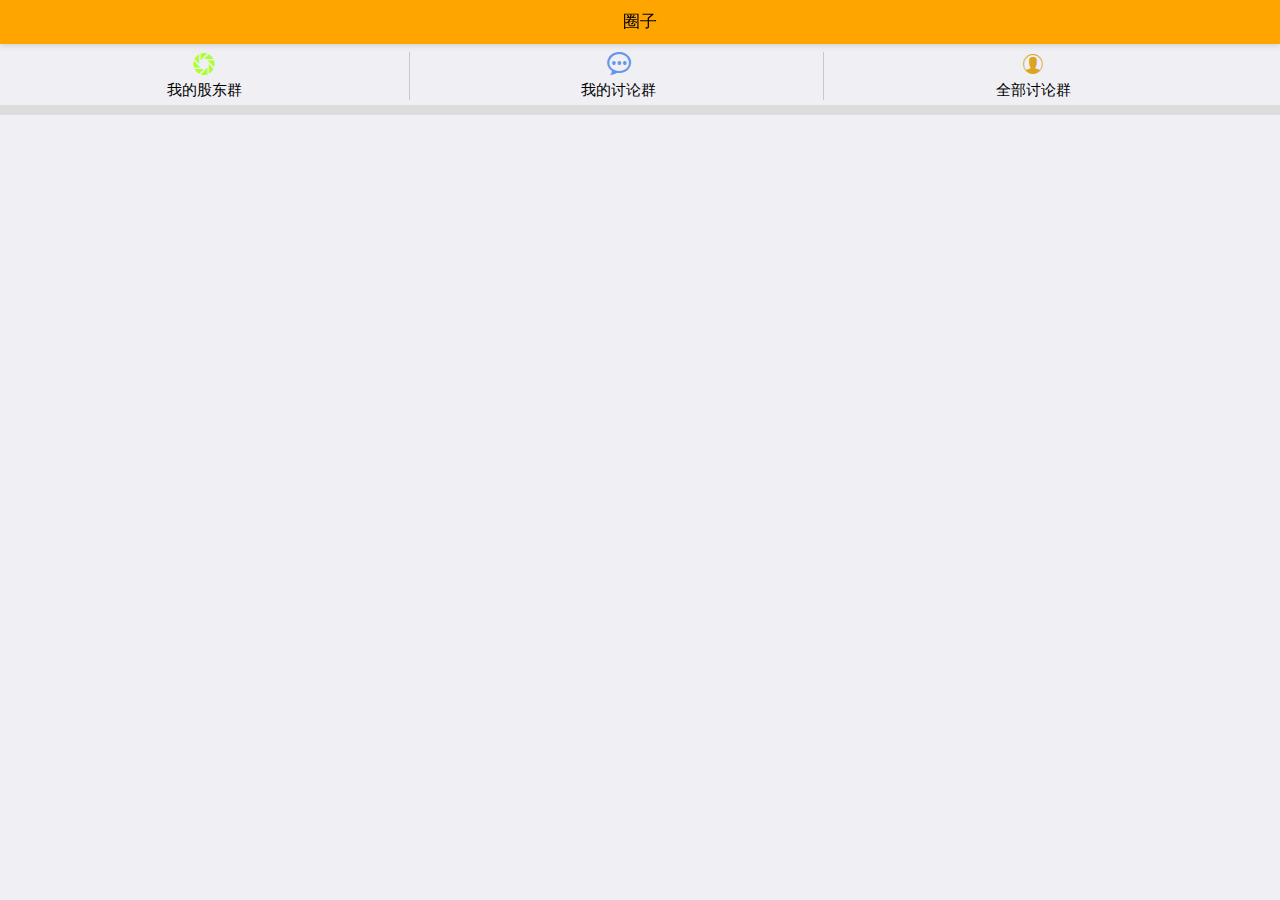
<file: quanzi.html>
<!doctype html>
<html>

	<head>
		<meta charset="UTF-8">
		<title></title>
		<meta name="viewport" content="width=device-width,initial-scale=1,minimum-scale=1,maximum-scale=1,user-scalable=no" />
		<link href="css/mui.min.css" rel="stylesheet" />
		<link rel="stylesheet" href="css/index.css" />
	</head>

	<body>
		<header class="mui-bar mui-bar-nav">
		    <h1 class="mui-title">圈子</h1>
		</header>
		<div id="refreshContainer" class="mui-content mui-scroll-wrapper">

			<div class="mui-scroll">
				<div class="mui-content quan mui-table-view-chevron">
				    <dl title="暂时没有股东群" class="d1">
				    	<dt class="mui-icon mui-icon-pengyouquan quan1"></dt>
				    	<dd>我的股东群</dd>
				    </dl>
				    <dl  title="暂时没有讨论群" class="d1">
				    	<dt class="mui-icon mui-icon-chat quan2"></dt>
				    	<dd>我的讨论群</dd>
				    </dl>
				    <dl  title="暂时没有全部讨论群" class="d1">
				    	<dt class="mui-icon mui-icon-contact quan3"></dt>
				    	<dd>全部讨论群</dd>
				    </dl>
				</div>
				<div class="p1">
				</div>
				
			</div>
			
			
		</div>
		
		<script src="js/mui.min.js"></script>
		<script type="text/javascript">
			
			function refreshDown() {
				setTimeout(function(){
				//停止刷新
				mui('#refreshContainer').pullRefresh().endPulldownToRefresh();
				},2000)
			}
			mui.init({
				pullRefresh: {
					container: "#refreshContainer", //下拉刷新容器标识，querySelector能定位的css选择器均可，比如：id、.class等
					down: {
						contentdown: "下拉可以刷新", //可选，在下拉可刷新状态时，下拉刷新控件上显示的标题内容
						contentover: "释放立即刷新", //可选，在释放可刷新状态时，下拉刷新控件上显示的标题内容
						contentrefresh: "正在刷新...", //可选，正在刷新状态时，下拉刷新控件上显示的标题内容
						callback: refreshDown //必选，刷新函数，根据具体业务来编写，比如通过ajax从服务器获取新数据；
					}
				}
			});
			
			mui.plusReady(function(){
				var arr=[
					"暂时没有股东群",
					"暂时没有讨论群",
					"暂时没有全部讨论群"
				];
			for(var i=0;i<mui('.d1').length;i++){
					mui('.d1')[i].addEventListener('tap',function(){
						var tit =this.getAttribute('title')
//						alert(tit);
						html=""
						html+='<img src="img/gu.jpg" alt="" /><p>'+tit+'</p>';
						mui('.p1')[0].innerHTML=html;
					
				})
			}
			
			

				

			})
		</script>
	</body>

</html>
</file>
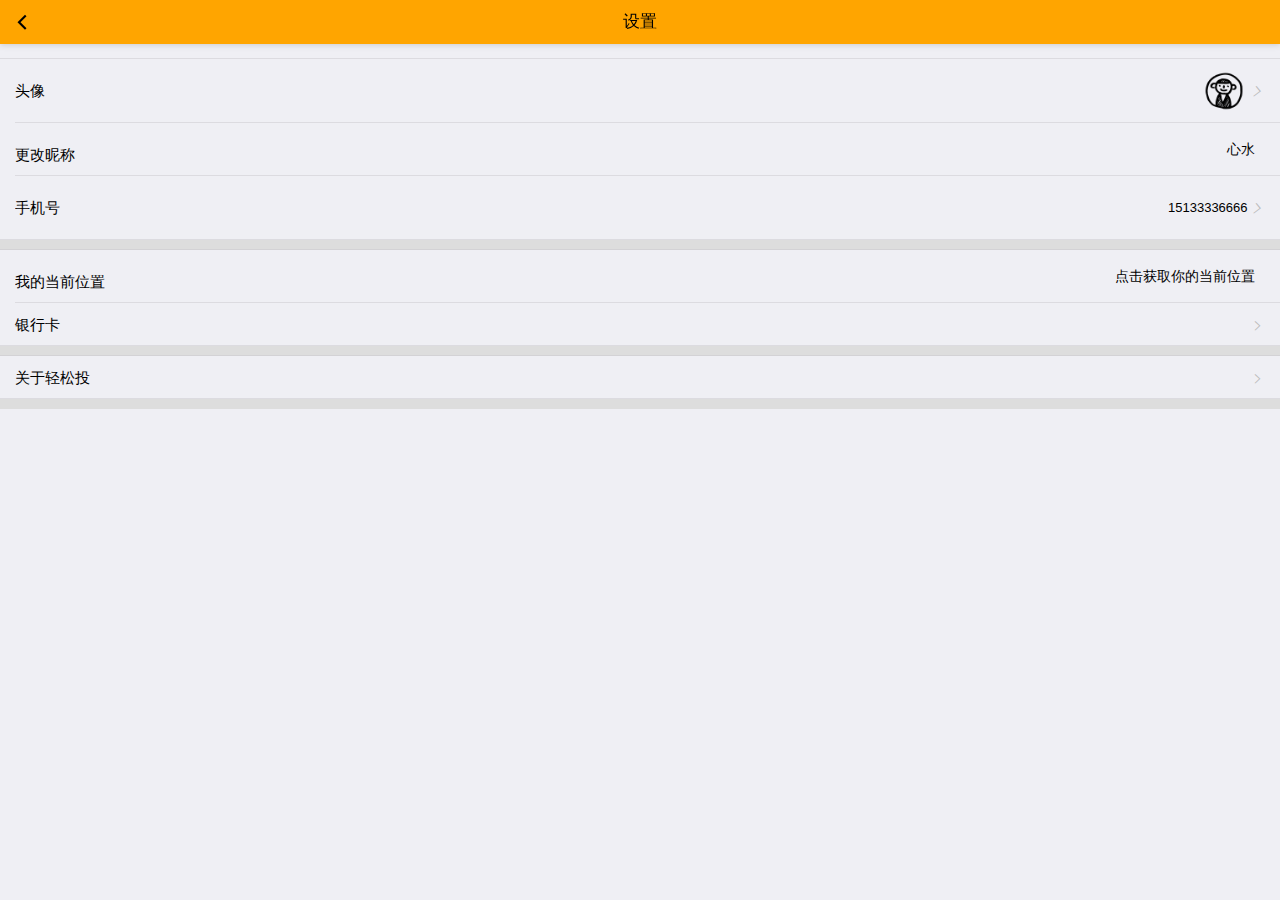
<file: shezhi.html>
<!doctype html>
<html>

	<head>
		<meta charset="UTF-8">
		<title></title>
		<meta name="viewport" content="width=device-width,initial-scale=1,minimum-scale=1,maximum-scale=1,user-scalable=no" />
		<link href="css/mui.min.css" rel="stylesheet" />
		<link rel="stylesheet" href="css/index.css" />
	</head>

	<body>
		<header class="mui-bar mui-bar-nav">
			<a class="mui-action-back mui-icon mui-icon-left-nav mui-pull-left"></a>
			<h1 class="mui-title">设置</h1>
		</header>
		<div class="mui-content">
			<ul class="mui-table-view pic">
				<li class="mui-table-view-cell mui-media">
					<a href="javascript:;">
						<img class="mui-media-object mui-pull-right phot" src="img/hao.png">
						<div class="mui-media-body">
							<p class="tel">头像</p>
						</div>
						<i class="mui-navigate-right"></i>
					</a>
				</li>
				<li class="mui-table-view-cell mui-media">
					<a href="javascript:;" id="geng">
						<span class="mui-pull-right s">心水</span>
						<div class="mui-media-body">
							<p class="tel geng" >更改昵称</p>
						</div>
					</a>
					
				</li>
				<li class="mui-table-view-cell mui-media shouji" >
					<a href="javascript:;">
						<span class="mui-media-object mui-pull-right span1">15133336666</span>
						<div class="mui-media-body">
							<p class="tel">手机号</p>
						</div>
						<i class="mui-navigate-right"></i>
					</a>
				</li>

			</ul>
			<ul class="mui-table-view" id="dizhi">
				<li class="mui-table-view-cell">
					<a href="javascript:;" id="geng">
						<span class="mui-pull-right s dizhi-s">点击获取你的当前位置</span>
						<div class="mui-media-body">
							<p class="tel geng" >我的当前位置</p>
						</div>
					</a>
				</li>
				<li class="mui-table-view-cell yinghang">
					<a class="mui-navigate-right tel">
						银行卡
					</a>
				</li>
			</ul>
			<ul class="mui-table-view about">
			        <li class="mui-table-view-cell">
			            <a class="mui-navigate-right tel">
			                关于轻松投
			            </a>
			        </li>
			        
			    </ul>
		</div>
		<div class="mui-backdrop">
			
			<div class="inp">
				请输入你要修改的内容：<input type="text" id="ipt"/>
				<button class="submit">提交</button>
				<button class="quxiao">取消</button>
			</div>
			
		</div>
		
		<script src="js/mui.min.js"></script>
		<script type="text/javascript">
			mui.init()
			
			mui.plusReady(function(){
				var aa=document.querySelector('.mui-backdrop');
				var ipt=document.querySelector('#ipt');
				var s=document.querySelector('.s');
				var span=document.querySelector('.dizhi-s');
				
				if( plus.storage.getItem('src')  == null ){
					mui('.phot')[0].src = 'img/hao.png';
				}else{
					mui('.phot')[0].src = plus.storage.getItem('src');
				}
//				if(s.innerHTML==''){
//					s.innerHTML='心水'
//				}else{
//					s.innerHTML=ipt.value;
//				}
				mui('.phot')[0].addEventListener('tap',function(){
					var cm = plus.camera.getCamera( 1 );
					cm.captureImage(function(path){
						mui('.phot')[0].src = "file://"+plus.io.convertLocalFileSystemURL(path);	
						plus.storage.setItem("src","file://"+plus.io.convertLocalFileSystemURL(path));
					});
				})
				
				mui('#geng')[0].addEventListener('tap',function(){
					aa.style.display='block';
//					plus.nativeUI.prompt('请修改内容');// deprecated
//					alert(prompt.value())
				});
				
				mui('.shouji')[0].addEventListener('tap',function(){
					plus.nativeUI.prompt('请输入您的手机号');// deprecated
					alert(prompt.value())
				});
				
				mui('#dizhi')[0].addEventListener('tap',function(){
					 plus.geolocation.getCurrentPosition(function(data){
					 	var da=JSON.stringify(data.address.city+" "+data.address.district+" "+data.address.street);
					 	span.innerHTML=da
					 })
					 
				});
				
				mui('.yinghang')[0].addEventListener('tap',function(){
					plus.nativeUI.prompt('请添加您的银行卡');// deprecated
					alert(prompt.value())
				});
				
				mui('.submit')[0].addEventListener('tap',function(){
					aa.style.display='none';
					s.innerHTML=ipt.value;
					ipt.value='';
				})
				mui('.about')[0].addEventListener('tap',function(){
					
					mui.openWindow('banben.html', 'banben.html');
				});
				
			})
		</script>
	</body>

</html>
</file>
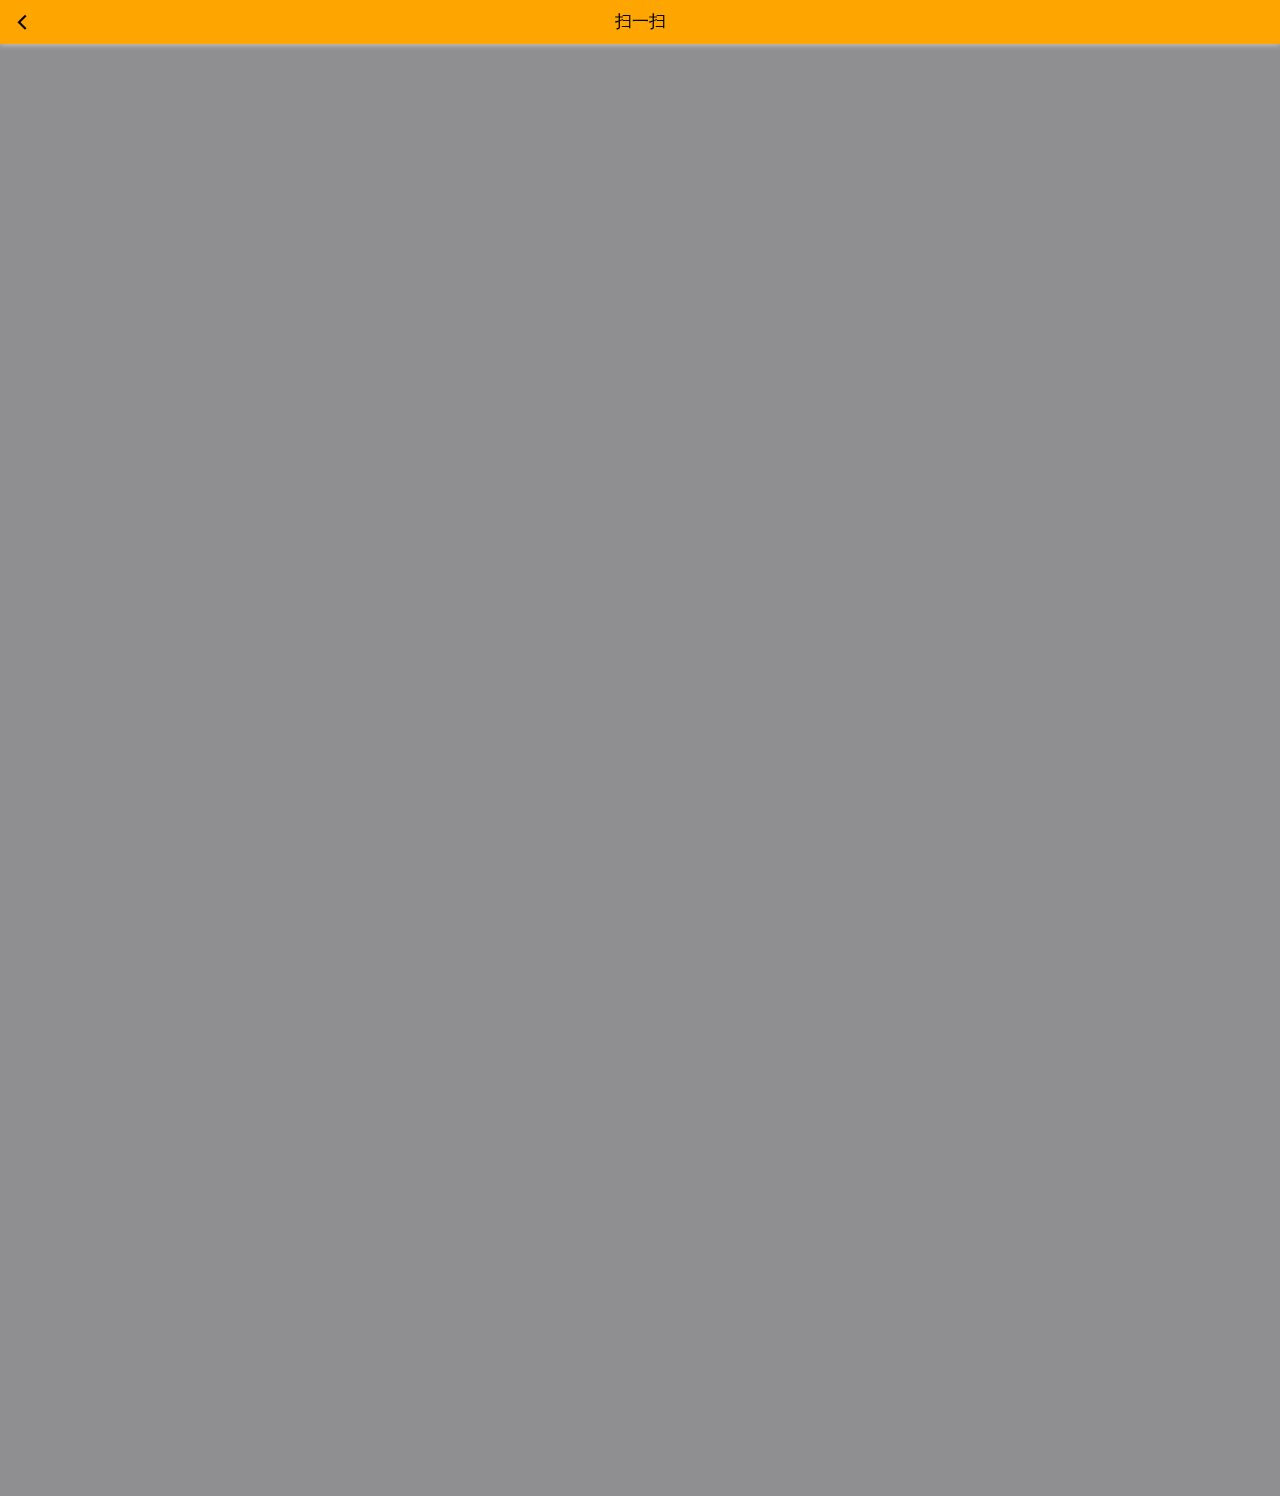
<file: sys.html>
<!doctype html>
<html>

	<head>
		<meta charset="UTF-8">
		<title></title>
		<meta name="viewport" content="width=device-width,initial-scale=1,minimum-scale=1,maximum-scale=1,user-scalable=no" />
		<link href="css/mui.min.css" rel="stylesheet" />
		<link rel="stylesheet" type="text/css" href="css/index.css"/>
	</head>

	<body>
		<header class="mui-bar mui-bar-nav">
		    <a class="mui-action-back mui-icon mui-icon-left-nav mui-pull-left"></a>
		    <h1 class="mui-title">扫一扫</h1>
		</header>
		
		<div class="mui-content sao1">
		    <div id='box' style='width:300px;height:300px;margin:45% auto;'></div>
		</div>
		
		<script src="js/mui.min.js"></script>
		<script type="text/javascript">
			mui.init()
			mui.plusReady(function(){
				
				var scan = new plus.barcode.Barcode('box');
				scan.onmarked = function(data){
					
					
					
				};
			})
			
		</script>
	</body>

</html>
</file>
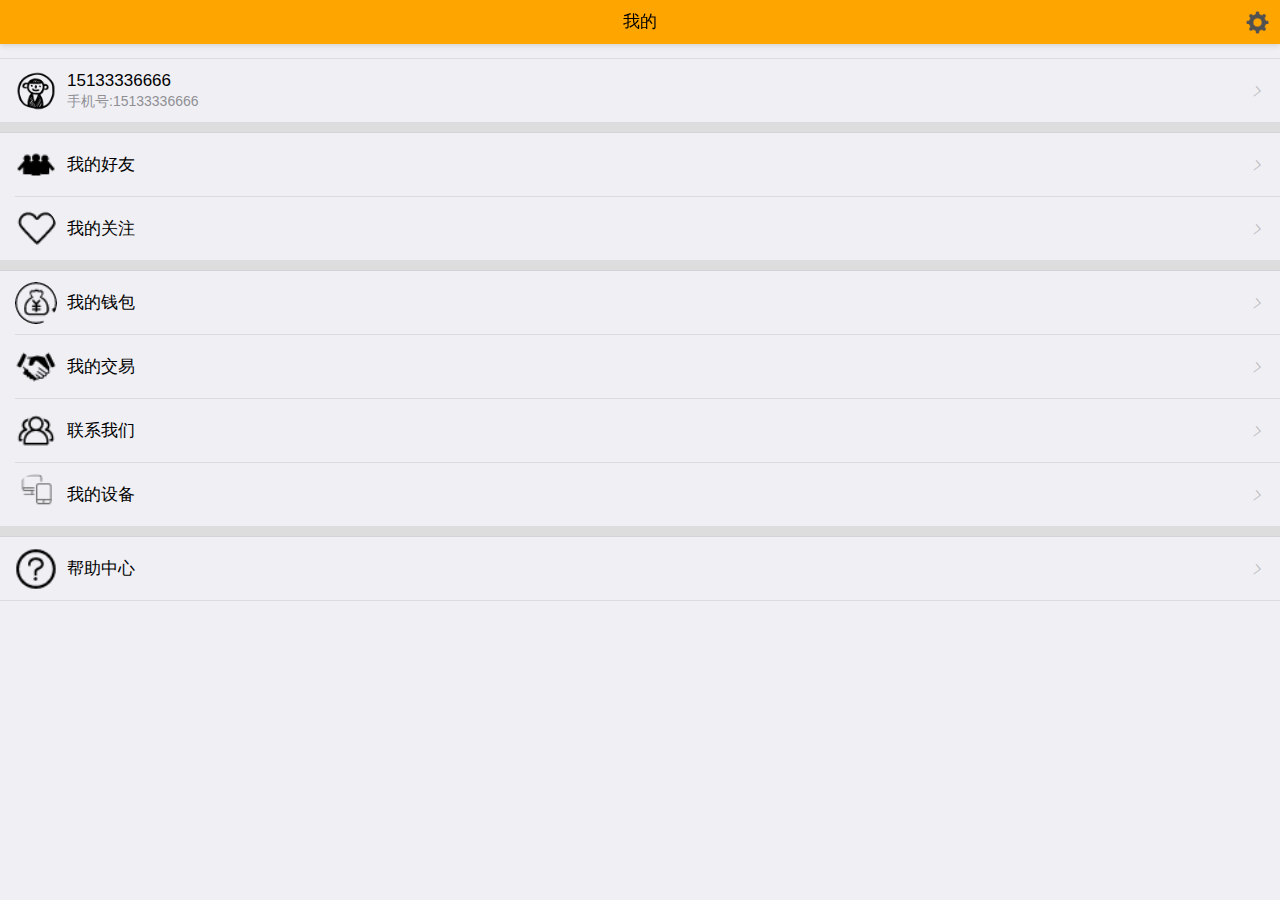
<file: wode.html>
<!doctype html>
<html>

	<head>
		<meta charset="UTF-8">
		<title></title>
		<meta name="viewport" content="width=device-width,initial-scale=1,minimum-scale=1,maximum-scale=1,user-scalable=no" />
		<link href="css/mui.min.css" rel="stylesheet" />
		<link rel="stylesheet" type="text/css" href="css/index.css" />
	</head>

	<body>
		<header class="mui-bar mui-bar-nav">
			<h1 class="mui-title">我的</h1>
			<a href="#" class="mui-pull-right shezhi"><img src="img/shezhi (2).png" alt="" /></a>
		</header>
		<div class="mui-content tubiao shezhi1">
			<ul class="mui-table-view">
				<li class="mui-table-view-cell mui-media">
					<a href="javascript:;">
						<img class="mui-media-object mui-pull-left tou" src="img/hao.png">
						<div class="mui-media-body">
							15133336666
							<p class="mui-ellipsis">手机号:15133336666</p>
						</div>
						<i class="mui-navigate-right"></i>
					</a>
				</li>
			</ul>

			<ul class="mui-table-view ll">
				<li class="mui-table-view-cell mui-media" id="lianxi">
					<a href="javascript:;">
						<img class="mui-media-object mui-pull-left" src="img/haoyou.png" style="border-radius: 50%;">
						<div class="mui-media-body">我的好友</div>
						<i class="mui-navigate-right"></i>
					</a>
				</li>
				<li class="mui-table-view-cell mui-media guanzhu">
					<a href="javascript:;">
						<img class="mui-media-object mui-pull-left" src="img/guanzhu.png" style="border-radius: 50%;">
						<div class="mui-media-body">我的关注</div>
						<i class="mui-navigate-right"></i>
					</a>
				</li>
			</ul>

			<ul class="mui-table-view ll">
				<li class="mui-table-view-cell mui-media qianbao">
					<a href="javascript:;">
						<img class="mui-media-object mui-pull-left" src="img/qianbao.png" style="border-radius: 50%;">
						<div class="mui-media-body">我的钱包</div>
						<i class="mui-navigate-right"></i>
					</a>
				</li>
				<li class="mui-table-view-cell mui-media jiaoyi">
					<a href="javascript:;">
						<img class="mui-media-object mui-pull-left" src="img/jiaoyi.png" style="border-radius: 50%;">
						<div class="mui-media-body">我的交易</div>
						<i class="mui-navigate-right"></i>
					</a>
				</li>
				<li class="mui-table-view-cell mui-media call">
					<a href="javascript:;">
						<img class="mui-media-object mui-pull-left" src="img/women.png" style="border-radius: 50%;">
						<div class="mui-media-body">联系我们</div>
						<i class="mui-navigate-right"></i>
					</a>
				</li>
				<li class="mui-table-view-cell mui-media" id='ban'>
					<a href="javascript:;">
						<img class="mui-media-object mui-pull-left" src="img/shebei.png" style="border-radius: 50%;">
						<div class="mui-media-body">我的设备</div>
						<i class="mui-navigate-right"></i>
					</a>
				</li>
			</ul>

			<ul class="mui-table-view ll1">
				<li class="mui-table-view-cell mui-media bang" >
					<a href="javascript:;">
						<img class="mui-media-object mui-pull-left" src="img/bang1.png" style="border-radius: 50%;">
						<div class="mui-media-body">帮助中心</div>
						<i class="mui-navigate-right"></i>
					</a>
				</li>
			</ul>

		</div>

		<script src="js/mui.min.js"></script>
		<script type="text/javascript">
			function refreshDown() {
				setTimeout(function() {
					//停止刷新
					mui('#refreshContainer').pullRefresh().endPulldownToRefresh();
				}, 2000)
			}
			mui.init({
				pullRefresh: {
					container: "#refreshContainer", //下拉刷新容器标识，querySelector能定位的css选择器均可，比如：id、.class等
					down: {
						contentdown: "下拉可以刷新", //可选，在下拉可刷新状态时，下拉刷新控件上显示的标题内容
						contentover: "释放立即刷新", //可选，在释放可刷新状态时，下拉刷新控件上显示的标题内容
						contentrefresh: "正在刷新...", //可选，正在刷新状态时，下拉刷新控件上显示的标题内容
						callback: refreshDown //必选，刷新函数，根据具体业务来编写，比如通过ajax从服务器获取新数据；
					}
				}
			});
			mui.plusReady(function() {
				mui("#lianxi")[0].addEventListener("tap", function() {
					mui.openWindow('lianxi.html', 'lianxi.html');

				})

				mui("#ban")[0].addEventListener("tap", function() {
					function plusReady() {
						alert("Device: " + plus.device.model);
					}
					plusReady();
					document.addEventListener("plusready", plusReady, false);
				})
				
				mui(".bang")[0].addEventListener("tap", function() {
					mui.openWindow('bang.html', 'bang.html');
				})
				
				mui(".call")[0].addEventListener("tap", function() {
					plus.device.dial(15133336666, confirm )
				})
				
				mui('.qianbao')[0].addEventListener('tap',function(){
					alert('暂时没有钱')
				})
				mui('.guanzhu')[0].addEventListener('tap',function(){
					alert('暂时没有关注的的项目')
				})
				mui('.jiaoyi')[0].addEventListener('tap',function(){
					alert('暂时没有交易')
				})
				
				mui('.shezhi')[0].addEventListener('tap',function(){
					mui.openWindow('shezhi.html', 'shezhi.html');
				})
				
				mui('.shezhi1')[0].addEventListener('tap',function(){
					mui.openWindow('shezhi.html', 'shezhi.html');
				})
				
			})
		</script>
	</body>

</html>
</file>
<file: css/index.css>
.sao{
	display:block;
	margin-top:0.3rem;
}

.mui-bar-nav{
	background:#FFA500;
}
.mui-bar-tab .mui-tab-item.mui-active {
    color: orange;
}
#box{
	margin:45% auto;
}
.sao1{
	background:rgba(0,0,0,0.4);
	overflow: hidden;
	width: 100%;
	height: 100%;
}
.mui-slider-indicator {
    position: absolute;
    bottom: 1rem;
    width: 100%;
    text-align: center;
}
.mui-slider-item img{
	height:17rem;
}
.zhiming{
	padding:1.7rem 0 1rem 0;
	text-align: center;
	color: #666;
	font-size:1.5rem;
	font-family: "楷体";
}
.logo{
	display: block;
	width: 100%;

}
.logo img{
	width: 4rem;
	height: 3rem;
	margin-left: auto;
	margin-right: auto;
	display: block;
}
.mui-grid-view.mui-grid-9 .mui-table-view-cell>a:not(.mui-btn) {
    margin: 0;
    padding: 18px 0;
}
.mui-grid-view.mui-grid-9 .mui-table-view-cell {
    margin: 0;
    padding: 11px 15px; 
    vertical-align: top;
    border-right: 3px solid #eee;
}
.mui-table-view {
    border-bottom: 1rem solid #DDDDDD;
    background: #efeff4;
}
.none{
	border-bottom: none;
}
.fubaobei{
	width: 100%;
	border-bottom: 1rem solid #DDDDDD;
	margin-top:1rem;
	padding-bottom: 0.5rem;
}
.fu{
	width:90%;
	margin:0 auto 0rem auto;
}
.fu img{
	width: 100%;
}
.fu dl{
	width:23%;
	text-align: center;
	margin-top: 0;
	display:inline-block;
	margin-bottom: 0;
}
.fu dl dd{
	font-size: 1.4rem;
	margin-left: 0;
	color: #000;
}
.fu dl dt{
	font-size: 1.2rem;
	color: #797979;

}
.fu-a{
	width: 100%;
}
.fu-a img{
	width: 100%;
}
.mui-icon-left-nav{
	color: #000;
}
.xing{
	text-align:justify;
	font-size: 1.6rem;
	margin-bottom: 0.8rem;
	color: #000;
	letter-spacing: 0.4rem;
	
}
.dizhi{
	width: 100%;
	padding: 0 1rem;
	margin: 0.5rem 0 1rem 0;
}
.dizhi i{
	font-size: 1rem;
	color: #000;
}
.dizhi span{
	color: #000;
	font-size: 1rem;
	margin-top: 0;
}
.jindu{
	width: 95%;
	height:0.2rem;
	background: #FFA500;
	margin: 1rem auto;
}
.fu1 dl{
	width:23%;
	text-align: center;
	margin-top: 0;
	display:inline-block;
	margin-bottom: 0;
}

.fu1 dl dd{
	font-size: 1.4rem;
	margin-left: 0;
	color: #797979;
}
.fu1 dl dt{
	font-size: 3rem;
	color: #797979;

}
.f1{
	border-bottom: 0.5rem solid #797979;
}
.xiangqing{
	text-align: center;
	display: block;
	padding: 1rem 0;
	margin-top: 1rem;
	color: #FFA500;
	text-decoration: underline;
}


.mui-media-body span{
	font-size: 2rem;
	color: #FFA500;
}
.leida{
	width: 100%;
	height: 100%;
	margin-bottom: 3.7rem;
}
.leida img{
	width: 100%;
	height: 100%;
}
.lei{
	width: 60%;
	background: #FFA500;
	margin: 0 auto;
	display: block;
	height: 2.8rem;
	line-height: 2.8rem;
	text-align: center;
	border-radius: 1rem;
	margin-top: 0.5rem;
	color: #fff;
}
.lei-bg{
	background: #efeff4;
	border-top: none;
	
}
.zhi1{
	padding-left: 1rem;
	vertical-align: middle;
	background: #CCCCCC;
	padding: 0.5rem 0.8rem;
}
.zhi{
	width: 0.5rem;
	background: #FFA500;
	height: 1.5rem;
	display: inline-block;
	vertical-align: middle;
	margin-right: 0.5rem;
	margin-top: -0.3rem;
	
}
.pin-footer{
	text-align: center;
	color: #797979;
	font-size: 1.2rem;
	margin:1rem 0;
}
.quan{
	margin-top: 0.8rem;
	border-bottom: 10px solid #DDDDDD;
	padding-bottom: 0.5rem;
}
.quan dl{
	width: 32%;
	display: inline-block;
	text-align: center;
	margin: 0;
	border-right: 1px solid #C7C7CC;
	
}
.quan dl:last-child{
	border: none;
}
.quan dt{
	text-align: center;
}
.quan1{
	color: greenyellow;
}
.quan2{
	color: cornflowerblue;
}
.quan3{
	color: goldenrod;
}
.quan dd{
	font-size: 1.5rem;
	margin: 0;
	margin-top: 0.3rem;
}
.tou{
	border-radius:50%;

}
.ll .mui-media-body{
	margin-top:1rem;
}
.ll1 .mui-media-body{
	margin-top:1rem;
}
.ll1{
	border:none ;
}
.ll1 .mui-table-view-cell {
	border: none;
}
.ll>.mui-table-view-cell>a:not(.mui-btn) {
	overflow: hidden;
}
.p1{
	font-size: 30px;
	margin-top: 40%;
	text-align: center;
	color: #FFA500;
	
}
.p1 img{
	width:150px;
	height: 150px;
	margin-bottom: 30px;
	border-radius: 50%;
}
.c .mui-bar-nav~.mui-content {
    padding-top:10px;
} 

.shezhi{
	margin-top:1rem;
	display: inline-block;
	width: 2.5rem;
	height: 2.5rem;
}
.shezhi img{
	width: 100%;
	height: 100%;
}
.tel{
	margin-top: 1rem;
	font-size: 1.5rem;
	color: #000;
}
.pic img{
	margin-right: 2rem;
}
.span1{
	font-size: 1.3rem;
	margin-right: 5.5rem;
}

.phot{
	width: 42px;
	height: 42px;
	border-radius: 50%;
}
.mui-backdrop{
	display: none;
}
.inp{
	width: 80%;
	padding: 5rem;
	margin: 45% auto;
	text-align: center;
	background:rgba(0,0,0,0.5);
	color: #fff;
}
.inp input{
	margin:1rem 0;
	color: #000;
	padding: 2rem;
	overflow: hidden;
}
.s{
	display: inline-block;
	padding:0.5rem 1rem;
	text-align: left;
	font-size: 1.4rem;
}
.ban{
	width: 100%;
	height: 100%;
}
.ban img{
	width: 100%;
	height: 100%;
}
</file>
